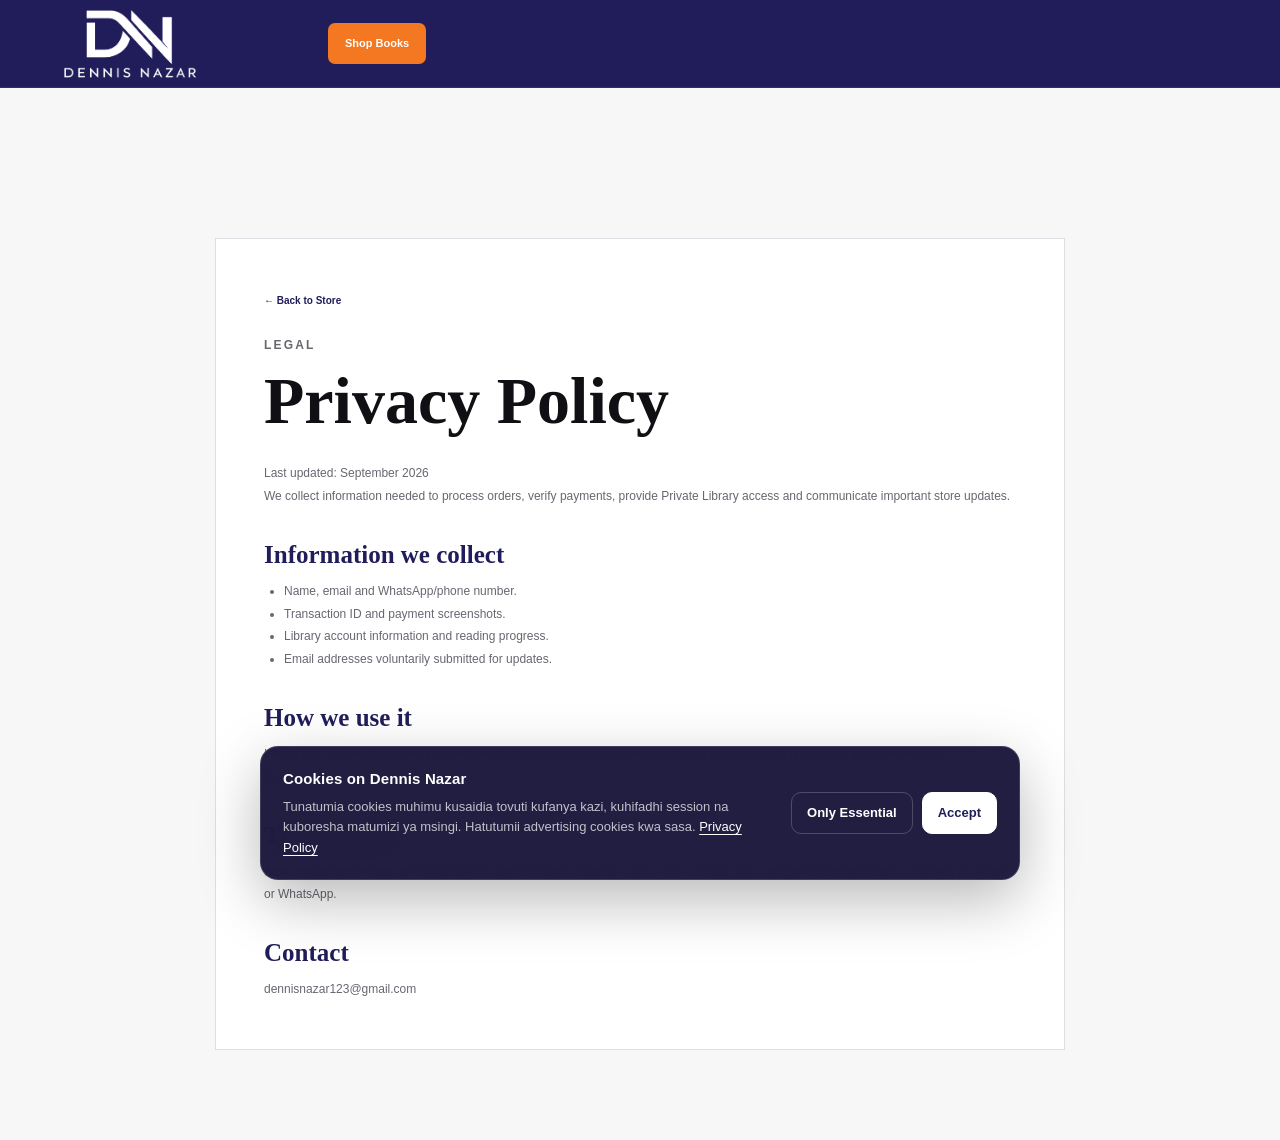
<file: privacy.html>
<!doctype html><html lang="en"><head><meta charset="utf-8"><meta name="viewport" content="width=device-width,initial-scale=1"><link rel="icon" type="image/png" href="assets/favicon.png"><title>Privacy Policy · Dennis Nazar</title><link rel="stylesheet" href="css/style.css"><style>.legal-main{padding:150px 0 90px;min-height:100vh;background:var(--paper)}.legal-shell{max-width:850px;margin:auto;background:#fff;border:1px solid var(--line);padding:48px}.legal-kicker{font-size:9px;letter-spacing:.18em;font-weight:800;color:#777}.legal-shell h1{font:700 clamp(42px,6vw,66px)/1 var(--serif);margin:12px 0 28px}.legal-shell h2{font:700 25px/1.2 var(--serif);margin:32px 0 10px;color:var(--navy)}.legal-shell p,.legal-shell li{font-size:12px;line-height:1.9;color:#676771}.legal-shell ul{padding-left:20px}.legal-back{display:inline-flex;gap:7px;margin-bottom:25px;color:var(--navy);font-size:10px;font-weight:800}@media(max-width:760px){.legal-main{padding:110px 0 50px}.legal-shell{padding:28px 20px}.legal-shell h1{font-size:42px}}</style>  <link rel="manifest" href="/manifest.webmanifest">
  <link rel="apple-touch-icon" sizes="180x180" href="/assets/apple-touch-icon.png">
  <meta name="application-name" content="Dennis Nazar">
  <meta name="apple-mobile-web-app-title" content="Dennis Nazar">
  <meta name="apple-mobile-web-app-capable" content="yes">
  <meta name="mobile-web-app-capable" content="yes">
  <meta name="apple-mobile-web-app-status-bar-style" content="black-translucent">
</head><body><header class="navbar" style="top:0"><div class="container nav-inner"><a class="brand" href="index.html"><img src="assets/dn-logo-white.png" alt="Dennis Nazar"></a><a class="nav-cta" href="index.html#books">Shop Books</a></div></header><main class="legal-main"><div class="container"><article class="legal-shell"><a class="legal-back" href="index.html">← Back to Store</a><p class="legal-kicker">LEGAL</p><h1>Privacy Policy</h1><p>Last updated: September 2026</p><p>We collect information needed to process orders, verify payments, provide Private Library access and communicate important store updates.</p><h2>Information we collect</h2><ul><li>Name, email and WhatsApp/phone number.</li><li>Transaction ID and payment screenshots.</li><li>Library account information and reading progress.</li><li>Email addresses voluntarily submitted for updates.</li></ul><h2>How we use it</h2><p>Information is used for orders, payment verification, access management, customer support, reading progress and relevant store communication.</p><h2>Third parties</h2><p>Store infrastructure may use Supabase for authentication, database and secure storage, plus configured communication providers for email or WhatsApp.</p><h2>Contact</h2><p>dennisnazar123@gmail.com</p></article></div></main>  <script src="/js/pwa.js?v=2"></script>
  <script src="/js/cookie-consent.js?v=1"></script>
</body>
</html>
</file>
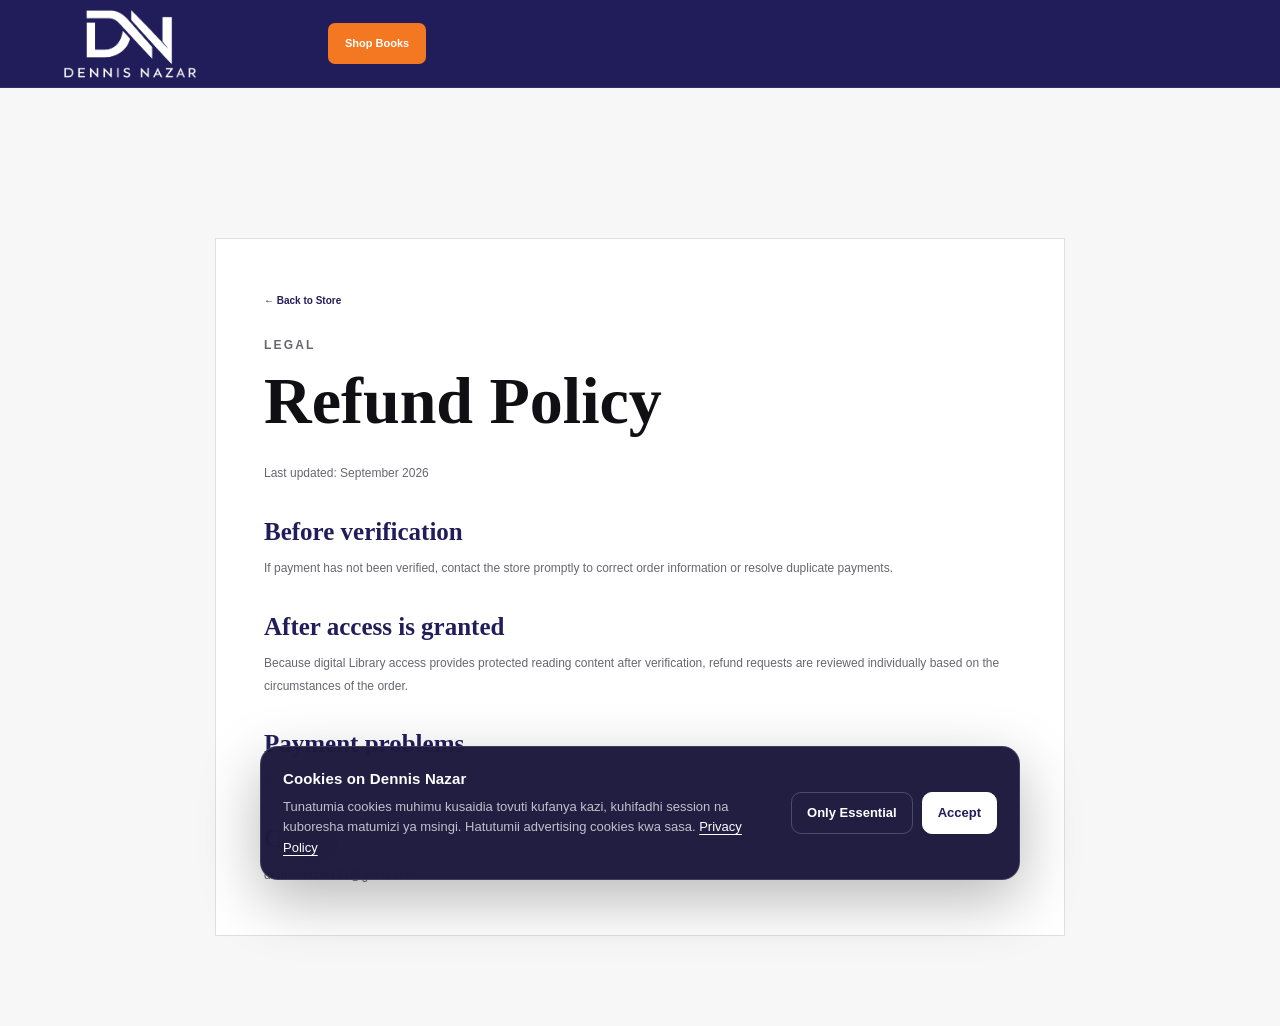
<file: refunds.html>
<!doctype html><html lang="en"><head><meta charset="utf-8"><meta name="viewport" content="width=device-width,initial-scale=1"><link rel="icon" type="image/png" href="assets/favicon.png"><title>Refund Policy · Dennis Nazar</title><link rel="stylesheet" href="css/style.css"><style>.legal-main{padding:150px 0 90px;min-height:100vh;background:var(--paper)}.legal-shell{max-width:850px;margin:auto;background:#fff;border:1px solid var(--line);padding:48px}.legal-kicker{font-size:9px;letter-spacing:.18em;font-weight:800;color:#777}.legal-shell h1{font:700 clamp(42px,6vw,66px)/1 var(--serif);margin:12px 0 28px}.legal-shell h2{font:700 25px/1.2 var(--serif);margin:32px 0 10px;color:var(--navy)}.legal-shell p,.legal-shell li{font-size:12px;line-height:1.9;color:#676771}.legal-shell ul{padding-left:20px}.legal-back{display:inline-flex;gap:7px;margin-bottom:25px;color:var(--navy);font-size:10px;font-weight:800}@media(max-width:760px){.legal-main{padding:110px 0 50px}.legal-shell{padding:28px 20px}.legal-shell h1{font-size:42px}}</style>  <link rel="manifest" href="/manifest.webmanifest">
  <link rel="apple-touch-icon" sizes="180x180" href="/assets/apple-touch-icon.png">
  <meta name="application-name" content="Dennis Nazar">
  <meta name="apple-mobile-web-app-title" content="Dennis Nazar">
  <meta name="apple-mobile-web-app-capable" content="yes">
  <meta name="mobile-web-app-capable" content="yes">
  <meta name="apple-mobile-web-app-status-bar-style" content="black-translucent">
</head><body><header class="navbar" style="top:0"><div class="container nav-inner"><a class="brand" href="index.html"><img src="assets/dn-logo-white.png" alt="Dennis Nazar"></a><a class="nav-cta" href="index.html#books">Shop Books</a></div></header><main class="legal-main"><div class="container"><article class="legal-shell"><a class="legal-back" href="index.html">← Back to Store</a><p class="legal-kicker">LEGAL</p><h1>Refund Policy</h1><p>Last updated: September 2026</p><h2>Before verification</h2><p>If payment has not been verified, contact the store promptly to correct order information or resolve duplicate payments.</p><h2>After access is granted</h2><p>Because digital Library access provides protected reading content after verification, refund requests are reviewed individually based on the circumstances of the order.</p><h2>Payment problems</h2><p>If a payment was successful but cannot be matched or verified, contact support with your order number and transaction details.</p><h2>Contact</h2><p>dennisnazar123@gmail.com</p></article></div></main>  <script src="/js/pwa.js?v=2"></script>
  <script src="/js/cookie-consent.js?v=1"></script>
</body>
</html>
</file>
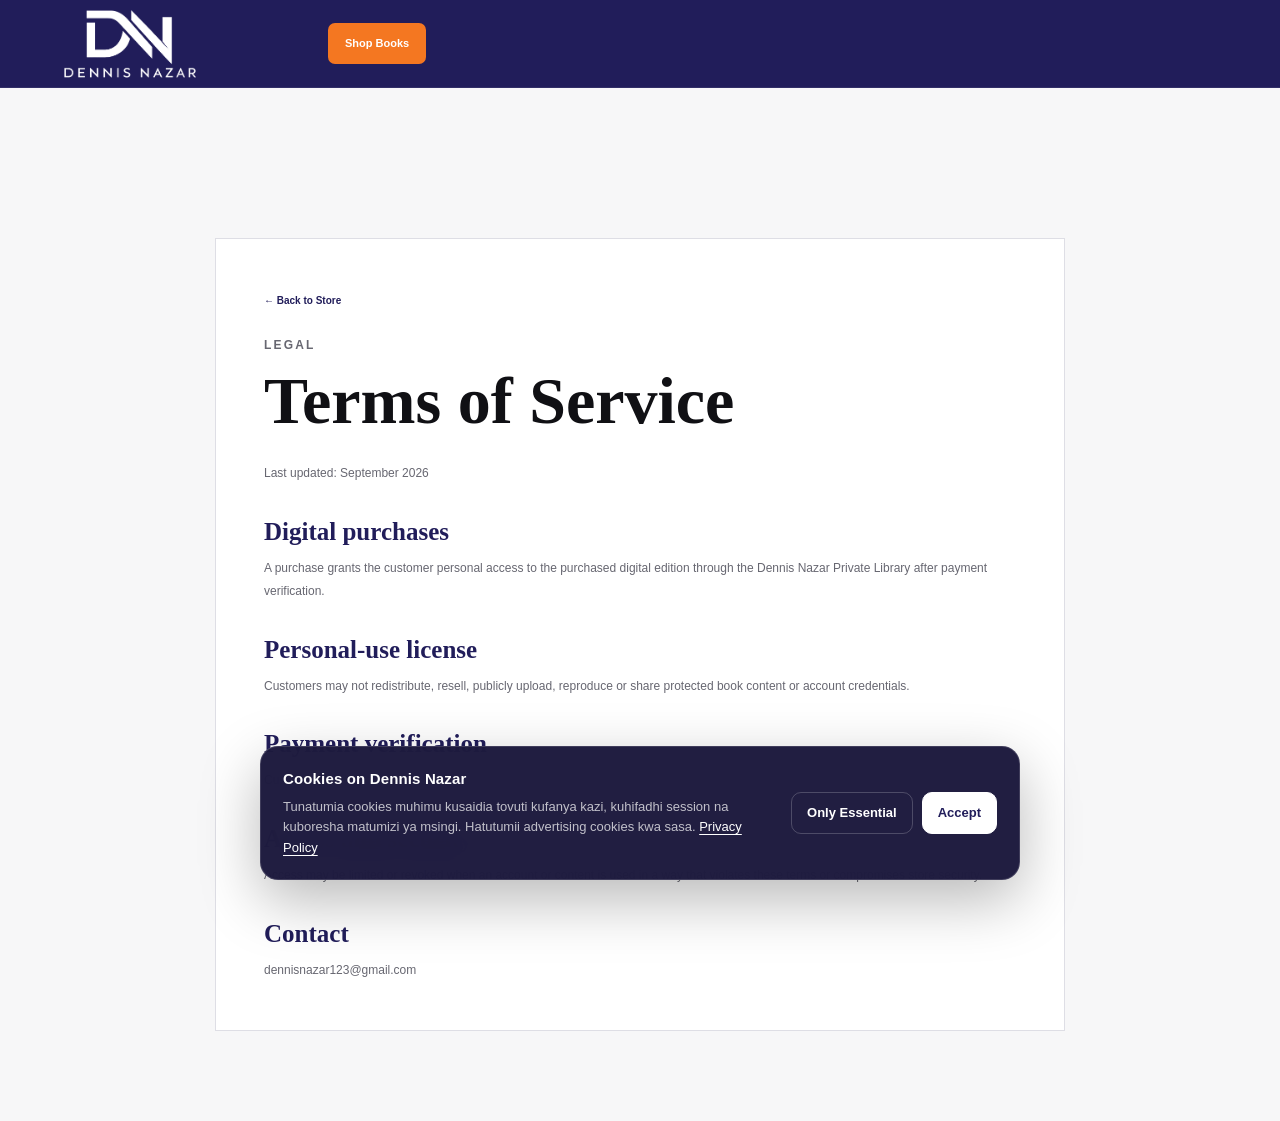
<file: terms.html>
<!doctype html><html lang="en"><head><meta charset="utf-8"><meta name="viewport" content="width=device-width,initial-scale=1"><link rel="icon" type="image/png" href="assets/favicon.png"><title>Terms of Service · Dennis Nazar</title><link rel="stylesheet" href="css/style.css"><style>.legal-main{padding:150px 0 90px;min-height:100vh;background:var(--paper)}.legal-shell{max-width:850px;margin:auto;background:#fff;border:1px solid var(--line);padding:48px}.legal-kicker{font-size:9px;letter-spacing:.18em;font-weight:800;color:#777}.legal-shell h1{font:700 clamp(42px,6vw,66px)/1 var(--serif);margin:12px 0 28px}.legal-shell h2{font:700 25px/1.2 var(--serif);margin:32px 0 10px;color:var(--navy)}.legal-shell p,.legal-shell li{font-size:12px;line-height:1.9;color:#676771}.legal-shell ul{padding-left:20px}.legal-back{display:inline-flex;gap:7px;margin-bottom:25px;color:var(--navy);font-size:10px;font-weight:800}@media(max-width:760px){.legal-main{padding:110px 0 50px}.legal-shell{padding:28px 20px}.legal-shell h1{font-size:42px}}</style>  <link rel="manifest" href="/manifest.webmanifest">
  <link rel="apple-touch-icon" sizes="180x180" href="/assets/apple-touch-icon.png">
  <meta name="application-name" content="Dennis Nazar">
  <meta name="apple-mobile-web-app-title" content="Dennis Nazar">
  <meta name="apple-mobile-web-app-capable" content="yes">
  <meta name="mobile-web-app-capable" content="yes">
  <meta name="apple-mobile-web-app-status-bar-style" content="black-translucent">
</head><body><header class="navbar" style="top:0"><div class="container nav-inner"><a class="brand" href="index.html"><img src="assets/dn-logo-white.png" alt="Dennis Nazar"></a><a class="nav-cta" href="index.html#books">Shop Books</a></div></header><main class="legal-main"><div class="container"><article class="legal-shell"><a class="legal-back" href="index.html">← Back to Store</a><p class="legal-kicker">LEGAL</p><h1>Terms of Service</h1><p>Last updated: September 2026</p><h2>Digital purchases</h2><p>A purchase grants the customer personal access to the purchased digital edition through the Dennis Nazar Private Library after payment verification.</p><h2>Personal-use license</h2><p>Customers may not redistribute, resell, publicly upload, reproduce or share protected book content or account credentials.</p><h2>Payment verification</h2><p>Customers must provide accurate checkout information and valid payment proof. Orders remain pending until verified.</p><h2>Access and security</h2><p>Access may be limited or revoked when an account or content is used in a way that violates these terms or compromises store security.</p><h2>Contact</h2><p>dennisnazar123@gmail.com</p></article></div></main>  <script src="/js/pwa.js?v=2"></script>
  <script src="/js/cookie-consent.js?v=1"></script>
</body>
</html>
</file>
<file: css/style.css>
:root{
  --navy:#211d5a;
  --navy-2:#181443;
  --navy-3:#2b2768;
  --orange:#f47721;
  --orange-2:#ff8a2d;
  --ink:#101014;
  --ink-2:#15151a;
  --paper:#f7f7f8;
  --paper-2:#efeff2;
  --white:#fff;
  --muted:#73737d;
  --muted-dark:#a6a5b1;
  --line:#dedee5;
  --line-dark:rgba(255,255,255,.13);
  --container:1220px;
  --sans:"Manrope",Arial,sans-serif;
  --serif:"Playfair Display",Georgia,serif;
}
*{box-sizing:border-box;margin:0;padding:0}
html{scroll-behavior:smooth}
body{font-family:var(--sans);background:var(--paper);color:var(--ink);line-height:1.55;overflow-x:hidden}
body.locked{overflow:hidden}
a{text-decoration:none;color:inherit}button,input,select{font:inherit}button{cursor:pointer}.container{width:min(var(--container),calc(100% - 48px));margin:auto}.section{padding:105px 0}.dark-section{background:var(--ink);color:#fff}.announcement{background:var(--orange);color:#fff;font-size:10px;font-weight:700;letter-spacing:.04em}.announcement-inner{height:34px;display:flex;align-items:center;justify-content:center;gap:30px}.announcement span,.announcement a{display:flex;align-items:center;gap:7px}.announcement svg{width:13px;height:13px}.announcement a{opacity:.9}.announcement a:hover{opacity:1}
.navbar{position:fixed;top:34px;left:0;right:0;height:76px;z-index:60;background:rgba(33,29,90,.95);color:#fff;transition:.25s;border-bottom:1px solid transparent}.navbar.scrolled{background:rgba(24,20,67,.94);backdrop-filter:blur(16px);border-bottom-color:var(--line-dark)}.nav-inner{height:100%;display:flex;align-items:center;gap:28px}.brand{width:148px;height:58px;display:flex;align-items:center}.brand img{width:146px;height:59px;object-fit:contain;object-position:left center}.desktop-nav{display:flex;align-items:center;justify-content:center;gap:31px;flex:1}.desktop-nav a{font-size:11px;font-weight:700;color:#deddea;position:relative;padding:30px 0}.desktop-nav a:after{content:"";position:absolute;left:0;right:0;bottom:17px;height:2px;background:var(--orange);transform:scaleX(0);transform-origin:center;transition:.2s}.desktop-nav a:hover,.desktop-nav a.active{color:#fff}.desktop-nav a:hover:after,.desktop-nav a.active:after{transform:scaleX(1)}.nav-cta,.primary-btn{background:var(--orange);color:#fff;border:0;display:inline-flex;align-items:center;justify-content:center;gap:9px;font-size:11px;font-weight:800;border-radius:5px;transition:.2s}.nav-cta{padding:12px 17px}.nav-cta:hover,.primary-btn:hover{background:var(--orange-2);transform:translateY(-1px)}.nav-cta svg,.primary-btn svg,.secondary-link svg,.buy-btn svg,.outline-btn svg{width:14px}.menu-toggle{display:none;background:transparent;border:0;color:#fff}.mobile-menu{display:none}
.hero{background:linear-gradient(135deg,var(--navy-2),var(--navy) 55%,#292565);color:#fff;min-height:640px;padding:165px 0 90px;position:relative;overflow:hidden}.hero:before{content:"";position:absolute;inset:0;background:radial-gradient(circle at 70% 45%,rgba(244,119,33,.18),transparent 31%),linear-gradient(90deg,rgba(0,0,0,.18),transparent 60%);pointer-events:none}.hero-glow{position:absolute;width:620px;height:620px;border-radius:50%;right:-220px;top:110px;background:radial-gradient(circle,rgba(244,119,33,.18),transparent 68%);filter:blur(8px)}.hero-grid{position:relative;z-index:2;display:grid;grid-template-columns:1fr 1.05fr;align-items:center;gap:50px}.eyebrow,.section-kicker{font-size:10px;font-weight:800;letter-spacing:.2em}.eyebrow{color:#c9c6d9;display:flex;align-items:center;gap:9px}.eyebrow span{width:27px;height:2px;background:var(--orange);display:inline-block}.hero h1{font:700 clamp(52px,6.1vw,86px)/1.02 var(--serif);letter-spacing:-.045em;margin:23px 0 23px}.hero h1 span,.section h2 span{color:var(--orange)}.hero-lead{max-width:570px;color:#d0cfda;font-size:14px;line-height:1.9}.hero-actions{display:flex;align-items:center;gap:22px;margin-top:31px}.primary-btn{padding:14px 19px}.secondary-link{font-size:11px;font-weight:700;color:#fff;display:flex;align-items:center;gap:8px;border-bottom:1px solid rgba(255,255,255,.32);padding-bottom:5px}.secondary-link:hover{color:#ffd0a9}.hero-trust{display:flex;align-items:center;gap:22px;margin-top:54px}.hero-trust>div:not(.trust-divider){display:flex;align-items:center;gap:9px}.hero-trust strong{font:700 25px var(--serif);color:#fff}.hero-trust span{font-size:8px;line-height:1.35;text-transform:uppercase;letter-spacing:.12em;color:#b4b2bf}.trust-divider{width:1px;height:30px;background:var(--line-dark)}
.hero-visual{height:560px;position:relative;display:flex;align-items:center;justify-content:center}.hero-author{position:absolute;right:2%;top:3%;width:39%;height:91%;border-radius:160px 160px 10px 10px;overflow:hidden;border:1px solid rgba(255,255,255,.16);box-shadow:0 35px 70px rgba(0,0,0,.35)}.hero-author:after{content:"";position:absolute;inset:0;background:linear-gradient(180deg,transparent 48%,rgba(24,20,67,.75));}.hero-author img{width:100%;height:100%;object-fit:cover;object-position:center top}.hero-book{position:absolute;width:33%;z-index:3;filter:drop-shadow(0 25px 25px rgba(0,0,0,.4));transition:.4s}.hero-book img{width:100%;display:block}.hero-book-a{left:8%;top:14%;transform:rotate(-6deg)}.hero-book-b{left:29%;bottom:2%;width:29%;transform:rotate(5deg);z-index:4}.hero-book:hover{transform:translateY(-8px) rotate(0)}.hero-orbit{position:absolute;border:1px solid rgba(255,255,255,.11);border-radius:50%}.orbit-one{width:470px;height:470px;right:4%;top:6%}.orbit-two{width:310px;height:310px;right:17%;top:18%;border-color:rgba(244,119,33,.2)}.hero-tag{position:absolute;left:2%;bottom:4%;z-index:5;background:#fff;color:var(--navy);padding:11px 13px;display:flex;align-items:center;gap:8px;border-radius:4px;box-shadow:0 15px 30px rgba(0,0,0,.25)}.hero-tag svg{width:15px;color:var(--orange)}.hero-tag span{font-size:8px;font-weight:800;letter-spacing:.16em}
.brand-strip{background:#fff;border-bottom:1px solid var(--line);border-top:1px solid rgba(0,0,0,.08)}.strip-inner{height:65px;display:flex;align-items:center;justify-content:space-between;gap:18px;color:#7d7d86;font-size:9px;font-weight:800;letter-spacing:.25em}.strip-inner svg{width:5px;height:5px;fill:var(--orange);color:var(--orange)}
.section-top{display:flex;align-items:flex-end;justify-content:space-between;gap:50px;margin-bottom:48px}.section-kicker{color:#73737d}.section-kicker.light{color:#bbb9c8}.section h2,.center-heading h2,.about-copy h2{font:700 clamp(40px,5vw,67px)/1.03 var(--serif);letter-spacing:-.045em;margin-top:12px}.section-copy{max-width:385px;color:#70707a;font-size:12px;line-height:1.8}.book-grid{display:grid;grid-template-columns:repeat(3,1fr);gap:20px}.book-card{background:#fff;border:1px solid #e1e1e6;box-shadow:0 10px 28px rgba(16,16,20,.05);transition:.3s;overflow:hidden}.book-card:hover{transform:translateY(-6px);box-shadow:0 22px 45px rgba(16,16,20,.11)}.book-image{height:420px;background:#e8e8ec;display:flex;align-items:center;justify-content:center;padding:36px 25px;position:relative;overflow:hidden}.book-image:after{content:"";position:absolute;inset:0;background:linear-gradient(130deg,rgba(255,255,255,.25),transparent 36%,rgba(0,0,0,.04));pointer-events:none}.book-image img{width:100%;height:100%;object-fit:contain;filter:drop-shadow(13px 18px 16px rgba(0,0,0,.2));transition:.4s}.book-card:hover .book-image img{transform:scale(1.025)}.book-badge{position:absolute;top:15px;left:15px;z-index:2;background:var(--navy);color:#fff;padding:7px 9px;font-size:8px;font-weight:800;letter-spacing:.12em;display:flex;align-items:center;gap:5px;border-radius:3px}.book-badge svg{width:11px;color:var(--orange)}.book-body{padding:25px 25px 22px}.book-meta{font-size:8px;font-weight:800;color:#8c8c95;letter-spacing:.16em}.book-body h3{font:700 25px/1.12 var(--serif);margin:13px 0 10px;letter-spacing:-.02em}.book-body p{font-size:11px;color:#777780;line-height:1.7;min-height:57px}.book-footer{border-top:1px solid var(--line);margin-top:20px;padding-top:17px;display:flex;align-items:center;justify-content:space-between;gap:10px}.book-footer strong{font-size:17px;color:var(--navy)}.book-footer strong small{font-size:8px;letter-spacing:.08em}.buy-btn{border:0;background:var(--navy);color:#fff;padding:11px 13px;border-radius:4px;display:flex;align-items:center;gap:7px;font-size:9px;font-weight:800;transition:.2s}.buy-btn:hover{background:var(--orange)}
.why{padding:85px 0;background:var(--ink)}.why-heading{display:flex;align-items:flex-end;justify-content:space-between;gap:40px;margin-bottom:45px}.why-heading h2{font:700 clamp(40px,4.5vw,58px)/1 var(--serif);letter-spacing:-.04em}.why-heading h2 span{color:var(--orange)}.why-heading>p:last-child{max-width:330px;color:#9998a2;font-size:12px}.why-grid{display:grid;grid-template-columns:repeat(4,1fr);border-top:1px solid var(--line-dark)}.why-item{padding:28px 25px 15px 0;border-right:1px solid var(--line-dark);margin-right:25px}.why-item:last-child{border-right:0;margin-right:0}.icon-circle{width:38px;height:38px;border:1px solid rgba(244,119,33,.5);display:grid;place-items:center;color:var(--orange);border-radius:50%;margin-bottom:20px}.icon-circle svg{width:17px}.why-item h3{font-size:13px;margin-bottom:8px}.why-item p{font-size:10px;line-height:1.7;color:#888791;max-width:220px}
.coming{background:var(--paper)}.coming-grid{display:grid;grid-template-columns:repeat(2,1fr);gap:20px}.coming-card{background:#fff;border:1px solid #e1e1e6;box-shadow:0 10px 28px rgba(16,16,20,.05);transition:.3s;overflow:hidden}.coming-card:hover{transform:translateY(-6px);box-shadow:0 22px 45px rgba(16,16,20,.11)}.coming-cover{height:420px;background:#e8e8ec;display:flex;align-items:center;justify-content:center;padding:36px 25px;position:relative;overflow:hidden}.coming-cover img{display:block;width:100%;height:100%;object-fit:contain;object-position:center;filter:none;transition:.4s;background:#fff}.coming-card:hover .coming-cover img{transform:scale(1.025)}.coming-overlay{position:absolute;inset:15px;display:flex;flex-direction:column;align-items:center;justify-content:center;color:#fff;text-align:center;background:linear-gradient(180deg,rgba(33,29,90,.08),rgba(0,0,0,.28));pointer-events:none}.coming-overlay span{font-size:9px;letter-spacing:.18em;font-weight:800;color:#ffd0aa}.coming-overlay strong{font:700 24px var(--serif);margin-top:7px}.coming-body{padding:25px 25px 22px;display:flex;flex-direction:column;min-width:0}.coming-body small{font-size:8px;letter-spacing:.16em;font-weight:800;color:#8c8c95}.coming-body h3{font:700 25px/1.12 var(--serif);margin:13px 0 10px;letter-spacing:-.02em}.coming-description{font-size:11px;line-height:1.7;color:#777780;margin:0;max-width:100%;display:-webkit-box;-webkit-line-clamp:4;-webkit-box-orient:vertical;overflow:hidden}.coming-body .outline-btn{align-self:flex-start;background:#fff;border:1px solid var(--navy);color:var(--navy);padding:11px 13px;border-radius:4px;font-size:9px;font-weight:800;display:flex;align-items:center;gap:7px;margin-top:20px;transition:.2s}.coming-body .outline-btn:hover,.coming-body .outline-btn:focus,.coming-body .outline-btn:active{background:#fff;border-color:var(--navy);color:var(--navy)}
.about{background:var(--navy-2);padding:105px 0}.about-grid{display:grid;grid-template-columns:1fr .92fr;gap:80px;align-items:center}.about-gallery{display:grid;grid-template-columns:1fr 1fr;grid-template-rows:250px 250px;gap:12px}.gallery-frame{overflow:hidden;border:1px solid rgba(255,255,255,.12);background:#111}.gallery-frame.tall{grid-row:1 / span 2}.gallery-frame img{width:100%;height:100%;object-fit:cover;object-position:center top;transition:.4s}.gallery-frame:hover img{transform:scale(1.04)}.about-copy h2{color:#fff;margin-bottom:16px}.about-copy p{color:#b2b0bc;font-size:11px;line-height:1.9;margin-bottom:12px;max-width:540px}.signature{font:italic 26px var(--serif);color:#fff;margin:5px 0 20px}.about-copy:before{content:"";display:block;width:40px;height:3px;background:var(--orange);margin-bottom:22px}
.center-heading{text-align:center;margin-bottom:48px}.center-heading .section-kicker{display:block}.center-heading h2 span{color:var(--orange)}.steps-grid{display:grid;grid-template-columns:repeat(3,1fr);border-top:1px solid var(--line)}.step-card{padding:30px 30px 15px 0;border-right:1px solid var(--line);margin-right:30px;position:relative}.step-card:last-child{border-right:0;margin-right:0}.step-number{font-size:9px;font-weight:800;letter-spacing:.15em;color:#9999a2}.step-card>svg{width:24px;color:var(--orange);margin:27px 0 15px}.step-card h3{font:700 22px var(--serif);margin-bottom:8px}.step-card p{font-size:10px;color:#777780;max-width:290px;line-height:1.7}
.email-purchase{background:#f0f0f3;padding:90px 0}.email-shell{max-width:720px;margin:auto;background:#101014;color:#fff;box-shadow:0 24px 60px rgba(16,16,20,.16)}.email-brand{height:180px;background:var(--navy);display:flex;align-items:center;justify-content:center}.email-brand img{width:206px;height:131px;object-fit:contain}.email-content{padding:45px 45px 40px}.email-kicker{color:var(--orange);font-size:8px;font-weight:800;letter-spacing:.17em}.email-content h2{font:700 36px/1.12 var(--serif);margin:10px 0 14px}.email-content h2 span{color:#fff}.email-content>p{color:#b4b3bc;font-size:11px;line-height:1.8;max-width:520px}.email-form{display:flex;gap:0;margin-top:25px;border:1px solid #3a3940;background:#19191e}.email-form input{flex:1;min-width:0;background:transparent;border:0;outline:0;color:#fff;padding:13px 14px;font-size:10px}.email-form input::placeholder{color:#77767f}.email-form button{border:0;background:var(--orange);color:#fff;padding:0 16px;display:flex;align-items:center;gap:7px;font-size:9px;font-weight:800}.email-form svg{width:13px}.email-content>small{display:block;color:#77767f;font-size:8px;margin-top:11px}.email-footer{border-top:1px solid #29292e;padding:17px 45px;display:flex;justify-content:space-between;color:#67666e;font-size:8px}
.footer{background:#0c0c10;color:#fff;padding:52px 0 25px}.footer-grid{display:grid;grid-template-columns:1.1fr 1fr .8fr;gap:50px;align-items:start}.footer-logo{width:150px;height:62px;object-fit:contain;object-position:left center}.footer-grid p{color:#74737b;font-size:10px;margin-top:10px;max-width:300px}.footer-links{display:grid;grid-template-columns:repeat(2,1fr);gap:14px}.footer-links a{font-size:10px;color:#a8a7af}.footer-links a:hover{color:#fff}.footer-contact{display:flex;flex-direction:column;gap:5px}.footer-contact span{color:var(--orange);font-size:8px;font-weight:800;letter-spacing:.16em}.footer-contact strong{font:600 21px var(--serif)}.footer-contact small{font-size:8px;color:#67666e;margin-top:8px}
.checkout-backdrop{position:fixed;inset:0;z-index:100;background:rgba(8,8,12,.72);backdrop-filter:blur(10px);display:none;align-items:center;justify-content:center;padding:18px}.checkout-backdrop.open{display:flex}.checkout-shell{width:min(930px,100%);max-height:min(90vh,800px);overflow:auto;background:#f8f8fa;color:#15151a;box-shadow:0 35px 100px rgba(0,0,0,.4);position:relative}.checkout-close{position:absolute;right:17px;top:16px;z-index:5;width:36px;height:36px;border:0;background:rgba(255,255,255,.12);color:#fff;border-radius:50%;display:grid;place-items:center}.checkout-close svg{width:18px}.checkout-head{background:var(--navy);color:#fff;padding:26px 34px;display:flex;align-items:center;justify-content:space-between}.checkout-head>div:first-child>span{font-size:8px;letter-spacing:.16em;color:#b9b6cf;font-weight:800}.checkout-head h2{font:700 28px var(--serif);margin-top:3px}.secure{font-size:9px;font-weight:700;display:flex;align-items:center;gap:6px;padding-right:48px}.secure svg{width:15px;color:var(--orange)}.checkout-body{display:grid;grid-template-columns:1.15fr .85fr}.checkout-form-area{padding:34px}.progress{display:flex;align-items:center;gap:10px;margin-bottom:22px}.progress span{width:28px;height:28px;border:1px solid #c9c9d1;border-radius:50%;display:grid;place-items:center;font-size:8px;font-weight:800;color:#8a8a94}.progress span.active{background:var(--orange);color:#fff;border-color:var(--orange)}.progress i{width:38px;height:1px;background:#d5d5dc}.checkout-form-area h3{font:700 26px var(--serif)}.checkout-muted{font-size:10px;color:#7b7b84;margin:6px 0 22px}.checkout-form-area form{display:grid;grid-template-columns:1fr 1fr;gap:15px}.checkout-form-area label{display:grid;gap:7px;font-size:9px;font-weight:800;color:#4f4f57}.checkout-form-area label:first-child{grid-column:1/-1}.checkout-form-area input,.checkout-form-area select{width:100%;border:1px solid #d5d5dc;background:#fff;padding:12px;border-radius:4px;outline:0;color:#17171b;font-size:10px}.checkout-form-area input:focus,.checkout-form-area select:focus{border-color:var(--orange);box-shadow:0 0 0 3px rgba(244,119,33,.1)}.payment-note{grid-column:1/-1;background:#efeff4;padding:11px;display:flex;align-items:flex-start;gap:8px;color:#666670;font-size:8px;line-height:1.6}.payment-note svg{width:14px;color:var(--orange);flex:none;margin-top:1px}.checkout-submit{grid-column:1/-1;border:0;background:var(--orange);color:#fff;padding:14px;border-radius:4px;font-size:10px;font-weight:800;display:flex;justify-content:center;align-items:center;gap:8px;margin-top:3px}.checkout-submit:hover,.complete-payment:hover{background:var(--orange-2)}.checkout-submit svg,.complete-payment svg{width:14px}.order-summary{background:#ececf1;padding:34px;display:flex;flex-direction:column}.order-summary>p{font-size:8px;letter-spacing:.16em;font-weight:800;color:#85858e;margin-bottom:20px}.summary-product{display:flex;gap:13px;align-items:center;padding-bottom:20px;border-bottom:1px solid #d6d6dc}.summary-product img{width:78px;height:96px;object-fit:contain;background:#ddd}.summary-product strong{display:block;font:700 17px/1.2 var(--serif)}.summary-product small{display:block;font-size:8px;color:#7e7e87;margin-top:5px}.summary-row{display:flex;justify-content:space-between;align-items:center;padding:22px 0;border-bottom:1px solid #d6d6dc;font-size:9px;color:#6e6e77}.summary-row strong{font-size:14px;color:var(--navy)}.summary-note{display:flex;gap:8px;margin-top:auto;background:#fff;padding:12px;font-size:8px;color:#74747d;line-height:1.5}.summary-note svg{width:14px;color:var(--orange);flex:none}.pending-view{background:#101014;color:#fff}.pending-brand{height:160px;background:var(--navy);display:flex;align-items:center;justify-content:center}.pending-brand img{width:191px;height:116px;object-fit:contain}.pending-main{padding:38px 42px 32px}.pending-main h3{font:700 27px/1.2 var(--serif);max-width:650px;margin:8px 0 13px}.pending-main>p{color:#aaa9b2;font-size:10px;line-height:1.8;max-width:670px}.pending-card{margin:25px 0 18px;padding:18px 20px;background:#1e1e22;border-left:3px solid var(--orange);display:grid;gap:8px}.pending-card>span{font-size:8px;color:#b95e1b;font-weight:800;letter-spacing:.08em}.pending-card>strong{font-size:11px}.pending-card>div{display:flex;justify-content:space-between;align-items:center;color:#88878f;font-size:9px}.pending-card b{color:#fff;font-size:12px}.complete-payment{border:0;background:var(--orange);color:#fff;padding:13px 22px;display:inline-flex;align-items:center;gap:8px;font-size:10px;font-weight:800}.expiry{margin-top:17px!important;color:#77767e!important;font-size:8px!important}.pending-main code{color:#b2a9ff}.pending-divider{height:1px;background:#2a2a2f;margin:25px 0 14px}.pending-main>small{font-size:8px;color:#77767e}.pending-footer{border-top:1px solid #2a2a2f;padding:16px 42px;color:#65646c;font-size:8px}.toast{position:fixed;right:20px;bottom:20px;z-index:130;background:#fff;color:#17171b;padding:12px 15px;display:none;align-items:center;gap:8px;font-size:9px;box-shadow:0 18px 40px rgba(0,0,0,.2);border-left:3px solid var(--orange)}.toast.show{display:flex}.toast svg{width:14px;color:var(--orange)}
.reveal{opacity:1;transform:none;transition:opacity .7s ease,transform .7s ease}.reveal.visible{opacity:1;transform:none}.reveal-delay{transition-delay:.12s}.reveal-delay-2{transition-delay:.22s}
@media(max-width:1000px){.desktop-nav{gap:20px}.nav-cta{display:none}.hero-grid{grid-template-columns:1fr .9fr;gap:25px}.hero h1{font-size:58px}.hero-visual{height:500px}.hero-author{height:88%;width:43%}.hero-book-a{width:39%}.hero-book-b{width:34%;left:25%}.book-grid{grid-template-columns:repeat(2,1fr)}.book-card:last-child{grid-column:1/-1;max-width:calc(50% - 10px);justify-self:center}.why-grid{grid-template-columns:repeat(2,1fr)}.why-item:nth-child(2){border-right:0;margin-right:0}.why-item:nth-child(-n+2){border-bottom:1px solid var(--line-dark);padding-bottom:25px}.why-item:nth-child(n+3){padding-top:28px}.about-grid{grid-template-columns:1fr;gap:50px}.about-gallery{max-width:720px}.checkout-body{grid-template-columns:1fr}.order-summary{border-top:1px solid #ddd;padding:25px 34px}.summary-note{margin-top:20px}.pending-main{padding:35px}}
@media(max-width:760px){.container{width:min(var(--container),calc(100% - 36px))}.announcement-inner{justify-content:space-between}.navbar{top:34px;height:68px}.brand{width:125px}.brand img{width:121px;height:53px}.desktop-nav{display:none}.menu-toggle{display:block;margin-left:auto}.mobile-menu{position:fixed;inset:0;background:var(--navy-2);z-index:90;display:block;transform:translateX(100%);transition:.35s}.mobile-menu.open{transform:none}.mobile-menu-inner{height:100%;padding-top:100px;display:flex;flex-direction:column}.menu-close{position:absolute;top:25px;right:18px;background:transparent;border:0;color:#fff}.mobile-logo{width:150px;height:65px;object-fit:contain;object-position:left center}.mobile-kicker{color:#a9a6bc;font-size:8px;font-weight:800;letter-spacing:.18em;margin:5px 0 30px}.mobile-menu a{display:flex;align-items:center;justify-content:space-between;padding:15px 0;border-bottom:1px solid var(--line-dark);font:600 30px var(--serif)}.mobile-menu a svg{width:17px;color:var(--orange)}.hero{padding:118px 0 45px;min-height:auto}.hero-grid{grid-template-columns:1fr}.hero h1{font-size:53px}.hero-lead{font-size:12px}.hero-actions{flex-wrap:wrap}.hero-trust{margin-top:26px}.hero-visual{height:350px;margin-top:10px}.hero-author{width:44%;right:1%;height:91%}.hero-book-a{width:39%;left:5%;top:13%}.hero-book-b{width:34%;left:26%;bottom:1%}.orbit-one{width:390px;height:390px}.orbit-two{width:260px;height:260px}.hero-tag{left:1%;bottom:1%}.strip-inner{height:30px;overflow:hidden;justify-content:flex-start;white-space:nowrap;gap:14px;font-size:8px}.strip-inner span:nth-of-type(n+4),.strip-inner svg:nth-of-type(n+4){display:none}.section{padding:78px 0}.section-top{display:block;margin-bottom:35px}.section-copy{margin-top:16px}.section h2,.center-heading h2,.about-copy h2{font-size:43px}.book-grid{grid-template-columns:1fr}.book-card:last-child{grid-column:auto;max-width:none}.book-image{height:400px}.book-body{padding:23px}.book-body h3{font-size:24px}.book-footer{align-items:flex-end}.why{padding:75px 0}.why-heading{display:block}.why-heading>p:last-child{margin-top:14px}.why-grid{grid-template-columns:1fr}.why-item,.why-item:nth-child(2){border-right:0;border-bottom:1px solid var(--line-dark);margin-right:0;padding:25px 0}.why-item:last-child{border-bottom:0}.coming-grid{grid-template-columns:1fr}.coming-card{grid-template-columns:1fr;min-height:0}.coming-cover{height:380px;padding:20px}.coming-overlay{inset:20px}.coming-body{min-height:0;padding:24px 23px 26px}.coming-description{font-size:11px;line-height:1.75;margin-top:11px}.about{padding:78px 0}.about-gallery{grid-template-rows:230px 200px;gap:9px}.about-copy p{font-size:10px}.steps-grid{grid-template-columns:1fr}.step-card,.step-card:last-child{border-right:0;border-bottom:1px solid var(--line);margin-right:0;padding:25px 0}.step-card:last-child{border-bottom:0}.email-purchase{padding:65px 0}.email-content{padding:35px 25px}.email-brand{height:145px}.email-brand img{width:170px;height:100px}.email-content h2{font-size:31px}.email-form{display:grid;grid-template-columns:1fr}.email-form button{height:44px;justify-content:center}.email-footer{padding:14px 25px;display:grid;gap:5px}.footer-grid{grid-template-columns:1fr;gap:28px}.footer-links{max-width:330px}.checkout-backdrop{padding:0}.checkout-shell{max-height:100vh;height:100%;overflow:auto}.checkout-head{padding:22px 20px}.checkout-head h2{font-size:24px}.secure{padding-right:40px}.checkout-body{display:block}.checkout-form-area{padding:25px 20px}.checkout-form-area form{grid-template-columns:1fr}.checkout-form-area label:first-child{grid-column:auto}.payment-note,.checkout-submit{grid-column:auto}.order-summary{padding:23px 20px}.pending-brand{height:140px}.pending-main{padding:30px 22px}.pending-main h3{font-size:23px}.pending-footer{padding:14px 22px}.toast{left:18px;right:18px;bottom:16px}}
@media(max-width:390px){.hero h1{font-size:46px}.hero-visual{height:320px}.hero-author{height:90%}.hero-book-a{width:42%}.hero-book-b{width:36%}.book-image{height:365px}.coming-cover{height:340px;padding:18px}.coming-overlay{inset:18px}.book-footer{display:grid}.buy-btn{justify-content:center;width:100%}}
@media(prefers-reduced-motion:reduce){html{scroll-behavior:auto}.reveal{transition:none}.hero-book,.book-image img,.coming-cover img{transition:none}}

/* ===== Requested refinement pass ===== */
/* Static header: it stays in normal document flow and never follows scrolling. */
.navbar{position:relative;top:auto;}
.navbar.scrolled{background:rgba(33,29,90,.95);backdrop-filter:none;border-bottom-color:transparent}
body.locked{overflow:hidden}

/* Compact hero without book/author artwork. */
.hero{min-height:0;padding:82px 0 62px}
.hero-grid{display:block;max-width:920px}
.hero-copy{max-width:820px}
.hero h1{font-size:clamp(50px,7vw,82px);margin-top:18px}
.hero-lead{max-width:690px}
.hero-trust{margin-top:34px}

/* Infinite horizontal marquee. */
.brand-strip{overflow:hidden}
.marquee-viewport{width:100%;overflow:hidden}
.marquee-track{display:flex;width:max-content;animation:dennis-marquee 24s linear infinite;will-change:transform}
.marquee-group{display:flex;align-items:center;gap:24px;padding:0 12px;flex:none}
.marquee-group span{font-size:9px;font-weight:800;letter-spacing:.25em;color:#7d7d86;white-space:nowrap}
.marquee-group svg{width:5px;height:5px;fill:var(--orange);color:var(--orange);flex:none}
@keyframes dennis-marquee{from{transform:translateX(0)}to{transform:translateX(-50%)}}
.brand-strip:hover .marquee-track{animation-play-state:paused}

/* Lower vertical footprint for Why Read. */
.why{padding:58px 0}
.why-heading{margin-bottom:28px}
.why-item{padding-top:20px;padding-bottom:10px}
.icon-circle{margin-bottom:13px}
.why-item p{line-height:1.55}

/* About: copy first, one author image at the bottom. */
.about{padding:68px 0 62px}
.about-single{max-width:980px}
.about-copy{max-width:780px;margin:0 auto}
.about-copy:before{margin-bottom:18px}
.about-copy p{max-width:780px;margin-bottom:10px;line-height:1.75}
.about-author-image{width:min(360px,100%);height:390px;margin:28px auto 0;overflow:hidden;border:1px solid rgba(255,255,255,.14);background:#111}
.about-author-image img{width:100%;height:100%;display:block;object-fit:cover;object-position:center top}

/* Compact How It Works. */
.how.section{padding:58px 0 54px}
.center-heading{margin-bottom:25px}
.steps-grid{gap:0}
.step-card{padding:20px 28px 10px 0}
.step-card i{margin-bottom:12px}

/* Mobile drawer: strong contrast, readable type, and comfortable tap targets. */
@media(max-width:760px){
  .navbar{top:auto;height:68px}
  .mobile-menu{background:#171449;color:#fff}
  .mobile-menu-inner{padding:92px 18px 28px;overflow-y:auto}
  .mobile-menu a{color:#fff;font-size:25px;line-height:1.2;padding:17px 0;border-bottom:1px solid rgba(255,255,255,.16);text-shadow:none}
  .mobile-menu a:hover,.mobile-menu a:focus{color:#fff;background:rgba(244,119,33,.08)}
  .mobile-menu a svg{width:18px;height:18px;stroke:var(--orange);flex:none}
  .menu-close{top:22px;right:18px;color:#fff;width:42px;height:42px;display:grid;place-items:center;border:1px solid rgba(255,255,255,.18);border-radius:50%;background:rgba(255,255,255,.06)}
  .mobile-logo{width:150px;height:58px}
  .mobile-kicker{color:#c9c6d9;margin:7px 0 18px}
  .hero{padding:58px 0 48px}
  .hero h1{font-size:46px;line-height:1.04}
  .hero-trust{margin-top:28px}
  .marquee-group{gap:20px;padding:0 10px}
  .marquee-group span{font-size:8px}
  .why{padding:50px 0}
  .why-heading{margin-bottom:20px}
  .why-item,.why-item:nth-child(2){padding:18px 0}
  .about{padding:58px 0 52px}
  .about-copy p{font-size:10px;line-height:1.75}
  .about-author-image{height:330px;margin-top:24px}
  .how.section{padding:48px 0 42px}
  .center-heading{margin-bottom:18px}
  .step-card,.step-card:last-child{padding:17px 0}
}
@media(max-width:390px){.hero h1{font-size:42px}.about-author-image{height:300px}}
@media(prefers-reduced-motion:reduce){.marquee-track{animation:none}.brand-strip{overflow:hidden}}

/* ===== Store refinement: static header, cart, contacts & social links ===== */
.announcement{display:none!important}
.navbar{position:relative!important;top:auto!important;left:auto;right:auto;height:82px;background:var(--navy)!important;border-bottom:1px solid rgba(255,255,255,.08)!important;backdrop-filter:none!important;box-shadow:none!important}
.brand{width:176px;height:68px}
.brand img{width:171px;height:69px}
.nav-inner{gap:22px}
.nav-cta{white-space:nowrap}
.cart-trigger{position:relative;width:42px;height:42px;display:grid;place-items:center;background:transparent;border:1px solid rgba(255,255,255,.18);color:#fff;border-radius:5px;flex:none}
.cart-trigger:hover{border-color:var(--orange);color:var(--orange)}
.cart-trigger svg{width:18px;height:18px}
.cart-count{position:absolute;top:-7px;right:-7px;min-width:19px;height:19px;padding:0 4px;border-radius:999px;background:var(--orange);color:#fff;font-size:9px;font-weight:800;display:grid;place-items:center;line-height:1}
.hero{padding-top:72px}
.email-purchase>.container{width:100%;max-width:none}
.email-shell{max-width:none;width:100%;margin:0;box-shadow:none}
.footer-logo{width:180px;height:72px}
.footer-socials{display:flex;gap:18px;margin-top:20px;align-items:center}
.footer-socials a{display:grid;place-items:center;color:#fff;transition:color .2s,transform .2s}
.footer-socials a:hover{transform:translateY(-2px)}
.footer-socials a:nth-child(1){color:#E4405F}
.footer-socials a:nth-child(2){color:#fff}
.footer-socials a:nth-child(3){color:#fff}
.footer-socials a:nth-child(4){color:#1877F2}
.footer-socials svg{width:20px;height:20px;stroke-width:1.8}
.footer-email,.footer-phone,.footer-map{font-size:9px;color:#a8a7af;line-height:1.5}
.footer-email:hover,.footer-phone:hover,.footer-map:hover{color:#fff}
.cart-backdrop{position:fixed;inset:0;z-index:110;background:rgba(8,8,12,.62);backdrop-filter:blur(8px);display:none;justify-content:flex-end}
.cart-backdrop.open{display:flex}
.cart-drawer{height:100%;width:min(440px,100%);background:#f8f8fa;color:#15151a;display:flex;flex-direction:column;box-shadow:-25px 0 70px rgba(0,0,0,.22);animation:cart-in .28s ease both}
@keyframes cart-in{from{transform:translateX(100%)}to{transform:none}}
.cart-head{background:var(--navy);color:#fff;padding:24px 26px;display:flex;align-items:center;justify-content:space-between}
.cart-head>div>span{font-size:8px;font-weight:800;letter-spacing:.16em;color:#ffb06f}
.cart-head h2{font:700 30px/1.1 var(--serif);margin-top:5px}
.cart-head button{width:38px;height:38px;border:1px solid rgba(255,255,255,.18);border-radius:50%;background:rgba(255,255,255,.06);color:#fff;display:grid;place-items:center}
.cart-items{flex:1;overflow:auto;padding:18px 20px}
.cart-item{display:grid;grid-template-columns:62px 1fr auto;gap:13px;align-items:center;padding:14px 0;border-bottom:1px solid #dedee5}
.cart-item img{width:62px;height:78px;object-fit:contain;background:#ececf0}
.cart-item h3{font:600 15px/1.25 var(--serif);margin-bottom:4px}
.cart-item small{font-size:8px;color:#77767d}
.cart-item-price{font-size:11px;font-weight:800;white-space:nowrap}
.cart-remove{margin-top:7px;background:none;border:0;color:#8a8991;font-size:8px;text-decoration:underline;padding:0}
.cart-empty{padding:70px 28px;text-align:center;display:grid;place-items:center;gap:8px}
.cart-empty[hidden],.cart-foot[hidden]{display:none}
.cart-empty svg{width:30px;height:30px;color:var(--orange);margin-bottom:8px}
.cart-empty h3{font:700 24px var(--serif)}
.cart-empty p{font-size:10px;color:#77767d;max-width:270px}
.cart-empty a{margin-top:12px;background:var(--orange);color:#fff;padding:11px 15px;font-size:9px;font-weight:800;display:inline-flex;gap:8px;align-items:center}
.cart-foot{border-top:1px solid #dddde4;background:#fff;padding:20px 22px 22px}
.cart-total{display:flex;justify-content:space-between;align-items:center;margin-bottom:14px}
.cart-total span{font-size:10px;color:#77767d}.cart-total strong{font-size:17px}
.cart-foot .checkout-submit{width:100%;justify-content:center}.cart-foot>small{display:block;text-align:center;color:#8a8991;font-size:8px;margin-top:10px}
@media(min-width:761px) and (max-width:1000px){
  .brand{width:165px}.brand img{width:161px}
  .book-grid{grid-template-columns:repeat(2,1fr)}
  .book-card:last-child{grid-column:1;max-width:none;justify-self:stretch}
  .email-purchase{padding-left:0;padding-right:0}
  .about-single{display:grid;grid-template-columns:minmax(260px,.75fr) minmax(0,1.25fr);gap:45px;align-items:center;max-width:1100px}
  .about-copy{grid-column:2;grid-row:1;max-width:none;margin:0}
  .about-author-image{grid-column:1;grid-row:1;width:100%;height:430px;margin:0}
}
@media(min-width:1001px){
  .about-single{display:grid;grid-template-columns:minmax(320px,.8fr) minmax(0,1.2fr);gap:65px;align-items:center;max-width:1100px}
  .about-author-image{grid-column:1;grid-row:1;width:100%;height:470px;margin:0}
  .about-copy{grid-column:2;grid-row:1;max-width:none;margin:0}
}
@media(max-width:760px){
  .navbar{height:72px}
  .brand{width:150px;height:60px}.brand img{width:146px;height:61px}
  .nav-inner{gap:10px}
  .cart-trigger{width:40px;height:40px}
  .hero{padding-top:56px}
  .email-purchase>.container{width:calc(100% - 36px)}
  .email-shell{width:100%}
  .footer-logo{width:180px;height:72px}
  .footer-socials{gap:20px}
  .footer-socials svg{width:21px;height:21px}
  .cart-drawer{width:100%}
}

/* ===== Final store details ===== */
.footer-socials a.instagram{color:#E4405F}
.footer-socials a.tiktok{color:#fff}
.footer-socials a.threads{color:#fff}
.footer-socials a.facebook{color:#1877F2}
.footer-socials a.youtube{color:#FF0000!important}
.footer-socials a:hover{filter:brightness(1.15)}
.whatsapp-float{position:fixed;right:22px;bottom:22px;z-index:80;width:52px;height:52px;border-radius:50%;background:#25D366;color:#fff;display:grid;place-items:center;box-shadow:0 12px 30px rgba(0,0,0,.24);font-size:26px;transition:transform .2s,box-shadow .2s}
.whatsapp-float:hover{transform:translateY(-3px);box-shadow:0 16px 34px rgba(0,0,0,.28)}
/* Put Historia Yako Itasomekaje? on the left on desktop and tablet. */
@media(min-width:761px){
  .book-grid{grid-template-columns:repeat(2,minmax(0,1fr))}
  .book-card:nth-child(3){grid-column:1;grid-row:2;max-width:none;justify-self:stretch}
}
@media(min-width:1100px){
  .book-grid{grid-template-columns:repeat(3,minmax(0,1fr))}
  .book-card:nth-child(1){grid-column:2;grid-row:1}
  .book-card:nth-child(2){grid-column:3;grid-row:1}
  .book-card:nth-child(3){grid-column:1;grid-row:1}
}
@media(max-width:760px){
  .brand-strip{height:40px}
  .whatsapp-float{width:50px;height:50px;right:16px;bottom:16px;font-size:24px}
}

/* ===== Final UX + checkout refinement ===== */
.navbar{position:relative!important;top:auto!important}
.brand{width:220px;height:76px;flex:none}.brand img{width:213px;height:77px}
.nav-inner{gap:16px}.desktop-nav{gap:28px}.cart-trigger{margin-left:2px}
/* Buy + Add to cart actions sit side-by-side on larger screens. */
.book-footer{display:grid;grid-template-columns:minmax(0,1fr) 46px;gap:8px;align-items:center}.buy-btn{width:100%;min-height:42px}.add-cart-btn{width:46px;height:42px;border:1px solid #d7d7de;background:#fff;color:var(--navy);border-radius:5px;display:grid;place-items:center;transition:.2s}.add-cart-btn:hover{border-color:var(--orange);color:var(--orange);transform:translateY(-1px)}.add-cart-btn svg{width:17px;height:17px}
/* Compact marquee */
.brand-strip{height:60px;display:flex;align-items:center;background:#efeff2}.marquee-viewport{height:100%;display:flex;align-items:center}.marquee-track{height:100%;align-items:center}.marquee-group span{font-size:11px}.marquee-group{gap:24px}
/* Purchase update is full-width but its content stays comfortably constrained. */
.email-purchase>.container{width:100%;max-width:none}.email-shell{width:min(100%,1120px);margin:0 auto;box-shadow:none}.email-content{max-width:1120px;margin:auto}.email-form{max-width:650px}
/* Dedicated checkout page */
.checkout-navbar{height:82px;background:var(--navy);display:flex;align-items:center;justify-content:space-between;padding:0 max(24px,calc((100% - 1220px)/2));border-bottom:1px solid rgba(255,255,255,.1)}.checkout-brand{display:flex}.back-store{color:#fff;font-size:11px;font-weight:800;display:flex;align-items:center;gap:8px}.back-store svg{width:16px}.checkout-page{background:#f4f4f7}.checkout-page-main{padding:55px 24px 70px}.checkout-page-shell{width:min(1180px,100%);margin:auto;display:grid;grid-template-columns:minmax(0,1.45fr) minmax(300px,.75fr);gap:24px}.checkout-panel,.checkout-order-card{background:#fff;border:1px solid #dedee5;border-radius:12px;box-shadow:0 15px 50px rgba(20,20,30,.06)}.checkout-panel{overflow:hidden}.checkout-page-head{padding:34px;background:linear-gradient(135deg,var(--navy-2),var(--navy));color:#fff;display:flex;justify-content:space-between;gap:25px}.checkout-page-head h1{font:700 clamp(35px,5vw,55px)/1.05 var(--serif);margin:6px 0 10px}.checkout-page-head h1 span{color:#ffb06f}.checkout-page-head p:last-child{font-size:11px;color:#d8d5e3;max-width:620px}.checkout-secure{font-size:9px;font-weight:800;display:flex;gap:7px;align-items:center;white-space:nowrap}.checkout-secure svg{width:18px;color:#ffb06f}.checkout-progress{display:flex;align-items:center;gap:10px;padding:18px 34px;border-bottom:1px solid #e2e2e7}.checkout-progress span{font-size:9px;font-weight:900;color:#a0a0aa;display:flex;gap:5px;align-items:center}.checkout-progress span.active{color:var(--orange)}.checkout-progress small{font-size:7px;letter-spacing:.08em}.checkout-progress i{height:1px;background:#ddd;flex:1}.checkout-page-form{padding:32px 34px}.customer-grid{display:grid;grid-template-columns:1fr 1fr;gap:16px}.customer-grid label{font-size:10px;font-weight:800;color:#54535d}.customer-grid label input{display:block;width:100%;margin-top:7px;padding:13px;border:1px solid #d9d9df;border-radius:6px;outline:none;font-size:12px}.customer-grid input:focus{border-color:var(--orange)}.phone-field{grid-column:1/-1}.phone-field small{display:block;font-size:8px;color:#8a8991;margin-top:6px;font-weight:600}.payment-method-box{margin-top:24px;border:1px solid #e1e1e6;border-radius:9px;padding:18px;display:flex;justify-content:space-between;gap:20px;align-items:center}.mini-label{font-size:8px;font-weight:900;letter-spacing:.16em;color:#85848d}.payment-method-box h2{font:700 24px var(--serif);margin:4px 0}.payment-method-box p{font-size:10px;color:#77767d}.mobile-money-selected{border:1px solid var(--orange);border-radius:7px;padding:13px 15px;display:flex;align-items:center;gap:8px;font-size:10px;font-weight:800;color:var(--navy);white-space:nowrap}.mobile-money-selected svg{width:18px;color:var(--orange)}.mobile-money-selected b{font-size:7px;color:var(--orange)}.checkout-hint{display:flex;gap:10px;margin-top:16px;background:#f6f4fa;padding:13px;border-left:3px solid var(--orange);font-size:9px;color:#666570}.checkout-hint svg{width:15px;flex:none;color:var(--orange)}.checkout-page-submit{margin-top:18px;width:100%;height:50px;border:0;border-radius:6px;background:var(--orange);color:#fff;font-weight:900;font-size:11px;display:flex;justify-content:center;align-items:center;gap:13px}.checkout-page-submit:hover{background:var(--orange-2)}.checkout-page-submit span{font-weight:700;opacity:.85}.checkout-page-submit svg{width:16px}.checkout-page-submit:disabled{opacity:.45;cursor:not-allowed}.checkout-order-card{padding:26px;height:max-content;position:sticky;top:20px}.checkout-order-card h2{font:700 28px var(--serif);margin:5px 0 18px}.order-line{display:grid;grid-template-columns:50px 1fr auto;gap:10px;align-items:center;padding:13px 0;border-bottom:1px solid #e4e4e8}.order-line img{width:50px;height:66px;object-fit:contain;background:#eee}.order-line strong{font:600 12px/1.3 var(--serif);display:block}.order-line small{display:block;color:#8a8991;font-size:8px;margin-top:3px}.order-line b{font-size:9px;white-space:nowrap}.checkout-total{display:flex;justify-content:space-between;padding:18px 0;border-bottom:1px solid #e4e4e8;font-size:10px}.checkout-total strong{font-size:17px}.delivery-note{display:flex;gap:10px;margin-top:18px;padding:13px;background:#f7f7f9}.delivery-note svg{width:17px;color:var(--orange);flex:none}.delivery-note strong{font-size:9px}.delivery-note p{font-size:8px;color:#77767d;margin-top:3px;line-height:1.5}.checkout-contact{margin-top:15px;display:flex;justify-content:space-between;gap:10px;font-size:8px;color:#85848d}.checkout-contact strong{font-size:10px;color:#222}.checkout-footer{text-align:center;padding:22px;color:#77767d;font-size:9px}.checkout-footer a{color:var(--orange)}.payment-state{margin:0 34px 34px;padding:25px;border-radius:10px;display:flex;gap:16px;align-items:flex-start}.payment-state.pending{background:#f8f5ef;border:1px solid #ead7c2}.payment-state.success{background:#f0f8f2;border:1px solid #cce5d1}.payment-state.error{background:#fff3f1;border:1px solid #efc9c3}.state-icon svg{width:28px;height:28px;color:var(--orange)}.payment-state.success .state-icon svg{color:#258a4c}.payment-state h3{font:700 23px var(--serif);margin-bottom:5px}.payment-state p{font-size:10px;color:#67666e;line-height:1.6}.state-order{display:flex;gap:12px;flex-wrap:wrap;margin-top:13px;font-size:9px}.state-order b{font-size:14px}.state-order span{padding:6px 9px;background:#fff;border:1px solid #ddd;border-radius:5px}.whatsapp-delivery,.retry-payment{margin-top:14px;border:0;background:var(--orange);color:#fff;padding:11px 14px;border-radius:5px;font-size:9px;font-weight:900;display:inline-flex;gap:8px;align-items:center}.whatsapp-delivery svg{width:15px}.empty-checkout{text-align:center;padding:40px}.empty-checkout svg{color:var(--orange)}.empty-checkout a{display:inline-block;margin-top:10px;color:var(--orange);font-size:10px;font-weight:800}
@media(min-width:761px){.book-footer{grid-template-columns:minmax(0,1fr) 46px}.cart-trigger{margin-left:0}}
@media(max-width:1100px) and (min-width:761px){.brand{width:205px}.brand img{width:200px}.checkout-page-shell{grid-template-columns:1fr}.checkout-order-card{position:relative;top:auto}.email-shell{width:min(100% - 48px,1050px)}}
@media(max-width:760px){.brand{width:190px;height:64px}.brand img{width:185px;height:65px}.nav-inner{gap:4px}.cart-trigger{margin-left:0;width:40px;height:40px}.menu-toggle{margin-left:0;width:40px}.brand-strip{height:34px}.marquee-group{gap:16px}.marquee-group span{font-size:8px}.book-footer{grid-template-columns:1fr 46px}.add-cart-btn{width:46px}.checkout-navbar{height:72px;padding:0 16px}.checkout-brand{width:170px}.checkout-brand img{width:165px}.checkout-page-main{padding:20px 12px 45px}.checkout-page-shell{display:block}.checkout-panel,.checkout-order-card{border-radius:9px}.checkout-page-head{padding:24px 20px;display:block}.checkout-secure{margin-top:13px}.checkout-progress{padding:15px 20px}.checkout-page-form{padding:22px 20px}.customer-grid{grid-template-columns:1fr}.phone-field{grid-column:auto}.payment-method-box{display:block}.mobile-money-selected{margin-top:13px}.checkout-order-card{margin-top:15px;position:relative;top:auto}.payment-state{margin:0 20px 20px}.email-shell{width:calc(100% - 36px)}.email-form{max-width:none}}

/* ===== Final mobile header + book action polish ===== */
.brand{width:230px;height:80px;flex:none}
.brand img{width:223px;height:81px;object-fit:contain;object-position:left center}

@media(max-width:760px){
  .nav-inner{gap:8px}
  .brand{width:190px;height:70px;flex:none}
  .brand img{width:189px;height:71px}
  .cart-trigger{margin-left:auto!important;width:46px;height:46px;flex:none;display:grid;place-items:center;position:relative}
  .cart-trigger svg{width:25px;height:25px}
  .menu-toggle{margin-left:2px!important;width:50px;height:50px;flex:none;display:grid;place-items:center}
  .menu-toggle svg{width:34px;height:34px;stroke-width:2.25}
  .book-footer{display:grid!important;grid-template-columns:minmax(0,1fr) 48px!important;align-items:center!important;gap:8px!important}
  .buy-btn{min-height:44px;height:44px;display:flex!important;align-items:center;justify-content:center;white-space:nowrap}
  .add-cart-btn{width:48px!important;height:44px!important;display:grid!important;place-items:center!important}
  .add-cart-btn span{display:none!important}
}

@media(max-width:390px){
  .brand{width:172px;height:66px}
  .brand img{width:172px;height:68px}
  .cart-trigger{width:44px;height:44px}
  .menu-toggle{width:48px;height:48px}
  .menu-toggle svg{width:32px;height:32px}
  .book-footer{grid-template-columns:minmax(0,1fr) 46px!important}
  .add-cart-btn{width:46px!important}
}

@media(min-width:761px){
  .nav-inner{gap:18px}
  .cart-trigger{margin-left:auto!important}
  .menu-toggle{margin-left:4px}
}


/* ===== Definitive book purchase action layout ===== */
.book-footer{
  display:grid!important;
  grid-template-columns:minmax(0,1fr) 58px!important;
  grid-template-rows:auto auto!important;
  align-items:center!important;
  gap:10px 10px!important;
}
.book-footer>strong{
  grid-column:1 / -1!important;
  grid-row:1!important;
  justify-self:start!important;
}
.book-footer>.buy-btn{
  grid-column:1!important;
  grid-row:2!important;
  width:100%!important;
  min-width:0!important;
  height:46px!important;
  min-height:46px!important;
  white-space:nowrap!important;
}
.cart-action{
  grid-column:2!important;
  grid-row:2!important;
  width:58px!important;
  display:flex!important;
  flex-direction:column!important;
  align-items:center!important;
  justify-content:center!important;
  gap:4px!important;
}
.cart-action .add-cart-btn{
  width:48px!important;
  height:40px!important;
  min-width:48px!important;
  padding:0!important;
  display:grid!important;
  place-items:center!important;
  flex:none!important;
}
.cart-action .add-cart-btn svg{width:20px!important;height:20px!important}
.cart-action>span{
  display:block!important;
  font-size:7px!important;
  line-height:1!important;
  font-weight:800!important;
  color:var(--navy)!important;
  text-align:center!important;
  white-space:nowrap!important;
}
@media(max-width:760px){
  .book-footer{grid-template-columns:minmax(0,1fr) 58px!important;gap:10px!important}
  .book-footer>.buy-btn{height:46px!important;min-height:46px!important}
  .cart-action{width:58px!important}
  .cart-action .add-cart-btn{width:48px!important;height:40px!important}
}
@media(max-width:390px){
  .book-footer{grid-template-columns:minmax(0,1fr) 54px!important;gap:8px!important}
  .cart-action{width:54px!important}
  .cart-action .add-cart-btn{width:44px!important;min-width:44px!important}
  .cart-action>span{font-size:6.5px!important}
}

/* Final logo sizing refinement */
.brand{width:215px;height:72px;flex:none}
.brand img{width:206px;height:73px}
.footer-logo{width:206px;height:83px}
@media(max-width:1000px){
  .brand{width:205px;height:70px}
  .brand img{width:196px;height:71px}
}
@media(max-width:760px){
  .brand{width:190px;height:64px}
  .brand img{width:186px;height:66px}
  .footer-logo{width:205px;height:82px}
}
/* Backend checkout / payment-proof UI */
.payment-number-large{display:flex;align-items:center;justify-content:space-between;gap:18px;padding:18px 20px;margin:18px 0;border:1px solid rgba(244,119,33,.25);background:#fff8f2;border-radius:10px}.payment-number-large span{font-size:10px;font-weight:800;letter-spacing:.14em;color:#6c6870}.payment-number-large strong{font-size:24px;color:var(--navy)}.payment-number-large small{font-size:11px;color:#777}.payment-proof-box{border:1px solid #dedee5;background:#fff;padding:22px;border-radius:10px;margin-bottom:18px}.payment-proof-box h2{font:700 24px var(--serif);margin:6px 0}.payment-proof-box>div:first-child p:last-child{font-size:12px;color:#777}.payment-proof-box label{display:flex;flex-direction:column;gap:7px;font-size:10px;font-weight:800;letter-spacing:.06em;color:#5e5b63;margin-top:16px}.payment-proof-box input[type=text],.payment-proof-box input:not([type]){width:100%;padding:14px;border:1px solid #d8d8df;border-radius:7px;font:500 13px var(--sans);outline:none}.payment-proof-box input:focus{border-color:var(--orange)}.payment-proof-box input[type=file]{padding:12px;border:1px dashed #cfcfd7;border-radius:7px;background:#fafafd;font-size:12px}.payment-proof-box small{font-size:10px;color:#888;font-weight:500;letter-spacing:0}.or-line{display:flex;align-items:center;gap:10px;margin:18px 0 4px;color:#999;font-size:9px;font-weight:800}.or-line:before,.or-line:after{content:"";height:1px;background:#e5e5e9;flex:1}.or-line span{padding:0 6px}.checkout-hint strong{color:var(--navy)}
@media(max-width:700px){.payment-number-large{display:grid;grid-template-columns:1fr auto}.payment-number-large small{grid-column:1/-1}.payment-number-large strong{font-size:20px}.payment-proof-box{padding:18px}}


/* Final requested sizing: smaller floating WhatsApp + 60% larger header logo */
.whatsapp-float{width:40px;height:40px;font-size:20px;right:20px;bottom:20px}
@media(max-width:760px){
  .whatsapp-float{width:38px;height:38px;font-size:19px;right:14px;bottom:14px}
}
/* Header logo: approximately 60% larger than the previous final size, while keeping the header usable. */
.brand{width:250px;height:76px}
.brand img{width:246px;height:77px}
.navbar{height:88px}
@media(max-width:1000px){
  .brand{width:235px;height:74px}
  .brand img{width:231px;height:75px}
  .navbar{height:84px}
}
@media(max-width:760px){
  .navbar{height:78px}
  .brand{width:220px;height:68px}
  .brand img{width:216px;height:68px}
  .nav-inner{gap:10px}
}


/* ===== Hero background: Emil Widlund Unsplash library image ===== */
.hero{
  /* Premium editorial gradient: strongest behind the copy, fading toward the library image. */
  background-image:
    linear-gradient(90deg,
      rgba(18,15,45,.96) 0%,
      rgba(18,15,45,.86) 24%,
      rgba(18,15,45,.62) 46%,
      rgba(18,15,45,.30) 68%,
      rgba(18,15,45,.10) 100%),
    var(--hero-image, var(--hero-image, url("../assets/dennis-nazar-hero-background.webp?v=20260925")));
  background-size: cover;
  background-position: center 42%;
  background-repeat: no-repeat;
}
.hero:before{
  background:
    linear-gradient(180deg, rgba(11,9,31,.14) 0%, rgba(11,9,31,.05) 48%, rgba(11,9,31,.38) 100%);
}
.hero-glow{opacity:.35}
@media(max-width:760px){
  .hero{
    background-position:center center;
    background-image:
      linear-gradient(180deg,
        rgba(18,15,45,.92) 0%,
        rgba(18,15,45,.78) 34%,
        rgba(18,15,45,.62) 68%,
        rgba(18,15,45,.52) 100%),
      var(--hero-image, url("../assets/dennis-nazar-hero-background.webp?v=20260925"));
    background-size:cover;
  }
}
.library-delivery-link{display:inline-flex;align-items:center;justify-content:center;gap:8px;margin-top:12px;padding:12px 15px;border-radius:8px;background:#181443;color:#fff;text-decoration:none;font:800 11px var(--sans)}.library-delivery-link svg{width:15px}


/* =========================================================
   FINAL HERO RESPONSIVE PASS
   Desktop + tablet: all hero content centered.
   Mobile: existing mobile layout remains unchanged.
   ========================================================= */

/* Large desktop */
@media (min-width: 1001px){
  .hero{
    min-height: 0;
    padding: 82px 0 62px;
  }

  .hero-grid{
    display:block;
    width:min(100%, 1120px);
    max-width:1120px;
    margin:0 auto;
  }

  .hero-copy{
    width:100%;
    max-width:900px;
    margin:0 auto;
    text-align:center;
  }

  .hero .eyebrow{
    justify-content:center;
  }

  .hero h1{
    max-width:900px;
    margin:18px auto 23px;
    font-size:clamp(54px, 6.2vw, 82px);
  }

  .hero-lead{
    max-width:720px;
    margin:0 auto;
  }

  .hero-actions{
    justify-content:center;
  }

  .hero-trust{
    justify-content:center;
  }
}

/* Tablet: center the complete hero content while keeping
   the rest of the website's existing tablet layout intact. */
@media (min-width: 761px) and (max-width: 1000px){
  .hero{
    min-height:0;
    padding:76px 0 58px;
  }

  .hero-grid{
    display:block;
    width:min(100%, 900px);
    max-width:900px;
    margin:0 auto;
  }

  .hero-copy{
    width:100%;
    max-width:760px;
    margin:0 auto;
    text-align:center;
  }

  .hero .eyebrow{
    justify-content:center;
  }

  .hero h1{
    max-width:760px;
    margin:18px auto 20px;
    font-size:clamp(48px, 7vw, 68px);
    line-height:1.04;
  }

  .hero-lead{
    max-width:650px;
    margin:0 auto;
    font-size:13px;
  }

  .hero-actions{
    justify-content:center;
  }

  .hero-trust{
    justify-content:center;
    margin-top:32px;
  }
}

/* ===== PREMIUM STORE V2 ===== */
.book-details-link{margin-top:14px;padding:0;border:0;background:transparent;color:var(--navy);display:inline-flex;align-items:center;gap:6px;font-size:9px;font-weight:800}.book-details-link svg{width:13px}.book-details-link:hover{color:var(--orange)}
.store-benefits{background:#fff}.benefit-grid{display:grid;grid-template-columns:repeat(4,1fr);border-top:1px solid var(--line);border-bottom:1px solid var(--line)}.benefit-card{padding:28px 24px 30px 0;border-right:1px solid var(--line);margin-right:24px;display:flex;gap:16px}.benefit-card:last-child{border-right:0;margin-right:0}.benefit-icon{width:42px;height:42px;min-width:42px;border:1px solid rgba(244,119,33,.45);border-radius:50%;display:grid;place-items:center;color:var(--orange)}.benefit-icon svg{width:18px}.benefit-card>div:last-child>span{font-size:8px;letter-spacing:.16em;font-weight:800;color:#a0a0a8}.benefit-card h3{font:700 20px/1.15 var(--serif);margin:5px 0 8px}.benefit-card p{font-size:10px;line-height:1.7;color:#777780}
.steps-grid{grid-template-columns:repeat(3,1fr)}.step-card{min-height:205px}
.faq{background:var(--paper)}.faq-list{max-width:880px;margin:0 auto;border-top:1px solid var(--line)}.faq-item{border-bottom:1px solid var(--line)}.faq-item summary{list-style:none;cursor:pointer;padding:22px 42px 22px 0;font:700 18px/1.3 var(--serif);position:relative}.faq-item summary::-webkit-details-marker{display:none}.faq-item summary:after{content:"+";position:absolute;right:4px;top:18px;font:400 28px var(--sans);color:var(--orange)}.faq-item[open] summary:after{content:"−"}.faq-item p{padding:0 42px 23px 0;color:#72727b;font-size:11px;line-height:1.8;max-width:760px}
.book-modal-backdrop{position:fixed;inset:0;background:rgba(10,9,25,.78);backdrop-filter:blur(10px);z-index:100;display:flex;align-items:center;justify-content:center;padding:24px;opacity:0;visibility:hidden;transition:.25s}.book-modal-backdrop.open{opacity:1;visibility:visible}.book-modal{position:relative;background:#fff;width:min(960px,100%);max-height:min(720px,calc(100vh - 48px));overflow:auto;border-radius:10px;box-shadow:0 35px 90px rgba(0,0,0,.35)}.book-modal-close{position:absolute;right:16px;top:16px;width:38px;height:38px;border:0;background:var(--navy);color:#fff;border-radius:50%;display:grid;place-items:center;z-index:3}.book-modal-close svg{width:17px}.book-modal-grid{display:grid;grid-template-columns:42% 58%;min-height:540px}.book-modal-cover{background:#ececf0;padding:45px;display:flex;align-items:center;justify-content:center}.book-modal-cover img{width:100%;height:440px;object-fit:contain;filter:drop-shadow(18px 22px 20px rgba(0,0,0,.2))}.book-modal-content{padding:58px 54px 48px}.book-modal-kicker{font-size:9px;letter-spacing:.18em;font-weight:800;color:#85858e}.book-modal-content h2{font:700 clamp(36px,4vw,56px)/1.02 var(--serif);letter-spacing:-.04em;margin:15px 0}.book-modal-subtitle{font-size:12px;line-height:1.8;color:#71717a}.book-modal-price{display:flex;align-items:baseline;gap:7px;margin:25px 0 18px}.book-modal-price strong{font:700 30px var(--serif);color:var(--navy)}.book-modal-price span{font-size:9px;font-weight:800;letter-spacing:.12em}.book-modal-feature-list{display:grid;gap:11px;margin-bottom:28px}.book-modal-feature-list div{display:flex;align-items:center;gap:9px;font-size:10px;color:#55545d}.book-modal-feature-list svg{width:15px;color:var(--orange)}.book-modal-actions{display:flex;gap:10px;flex-wrap:wrap}.modal-cart-btn{height:43px;padding:0 15px;border:1px solid #cfcfd7;background:#fff;color:var(--navy);border-radius:5px;font-size:10px;font-weight:800;display:inline-flex;align-items:center;gap:8px}.modal-cart-btn svg{width:15px}.modal-cart-btn:hover{border-color:var(--orange);color:var(--orange)}
@media(max-width:1000px){.benefit-grid{grid-template-columns:repeat(2,1fr)}.benefit-card:nth-child(2){border-right:0;margin-right:0}.benefit-card:nth-child(n+3){border-top:1px solid var(--line)}.book-modal-grid{grid-template-columns:38% 62%}.book-modal-content{padding:52px 38px 42px}}
@media(max-width:760px){.section{padding:78px 0}.section-top{display:block;margin-bottom:34px}.section-copy{margin-top:16px}.book-grid{grid-template-columns:1fr}.benefit-grid{grid-template-columns:1fr}.benefit-card,.benefit-card:nth-child(2){border-right:0;margin-right:0}.benefit-card:nth-child(n+2){border-top:1px solid var(--line)}.steps-grid{grid-template-columns:1fr}.step-card{border-right:0!important;border-bottom:1px solid var(--line);margin-right:0!important;min-height:0;padding:25px 0}.step-card:last-child{border-bottom:0}.faq-item summary{font-size:16px;padding-right:36px}.book-modal-backdrop{padding:12px}.book-modal{max-height:calc(100vh - 24px)}.book-modal-grid{display:block}.book-modal-cover{height:285px;padding:25px 35px}.book-modal-cover img{height:235px}.book-modal-content{padding:30px 24px 28px}.book-modal-content h2{font-size:38px}.book-modal-actions .primary-btn,.modal-cart-btn{width:100%}}
@media(max-width:390px){.book-modal-content h2{font-size:34px}.book-modal-cover{height:255px}.book-modal-cover img{height:210px}}

/* ===== V3 responsive refinements ===== */
.checkout-success-actions{display:flex;gap:8px;flex-wrap:wrap;margin-top:8px}.checkout-success-actions .library-delivery-link{margin-top:0}
@media(max-width:760px){.checkout-success-actions{display:grid;grid-template-columns:1fr}.checkout-success-actions .library-delivery-link{width:100%;justify-content:center}.book-body .book-details-link{font-size:9px}.book-detail-page .toast,.track-page .toast{left:16px;right:16px}}
@media(min-width:1440px){.container{width:min(var(--container),calc(100% - 80px))}.hero-copy{max-width:980px}}
@media(max-width:760px) and (orientation:landscape){.hero{padding:45px 0}.book-image{height:330px}.mobile-menu-inner{padding-top:78px}.mobile-menu a{padding:11px 0;font-size:22px}.book-detail-cover{height:80vh;min-height:300px}.track-hero{padding:35px 0}}
@media(max-width:360px){.container{width:calc(100% - 28px)}.navbar{height:64px}.brand{width:210px;height:64px}.brand img{width:205px;height:64px}.hero h1{font-size:39px}.hero-actions{gap:14px}.primary-btn{width:100%}.secondary-link{justify-content:center}.book-image{height:335px}.book-body{padding:20px}.book-body h3{font-size:22px}}
@media(min-width:761px){.book-card .book-details-link{min-height:20px}.book-grid .book-card{min-width:0}}


/* ===== FINAL RESPONSIVE HARDENING ===== */
html{overflow-x:hidden}
body{overflow-x:hidden}
img,svg,video,canvas{max-width:100%}
button,a,input,select,textarea{touch-action:manipulation}
@media(max-width:760px){
  .container{width:calc(100% - 28px);max-width:none}
  .nav-inner{min-width:0}
  .brand{min-width:0;max-width:calc(100% - 100px)}
  .brand img{max-width:100%;height:auto;object-fit:contain}
  .mobile-menu-inner{width:100%;max-width:none}
  .hero-copy,.hero h1,.hero-lead{max-width:100%}
  .hero h1{overflow-wrap:anywhere}
  .hero-actions{width:100%;flex-wrap:wrap}
  .hero-actions>*{max-width:100%}
  .book-card,.book-body,.book-footer{min-width:0}
  .book-body h3,.book-body p,.book-details-link{overflow-wrap:anywhere}
  .book-modal-backdrop{overflow-y:auto}
  .book-modal{width:100%;min-width:0}
  .book-modal-content,.book-modal-cover{min-width:0}
  .checkout-page-shell,.checkout-panel,.checkout-order-card{min-width:0}
  .payment-method-box,.payment-number-large,.payment-proof-box{min-width:0}
  .payment-number-large strong{overflow-wrap:anywhere}
}
@media(max-width:430px){
  .navbar{padding-inline:8px}
  .container{width:calc(100% - 22px)}
  .brand{width:170px!important;height:62px!important;flex:1 1 auto}
  .brand img{width:168px!important;height:63px!important}
  .cart-trigger{width:42px!important;height:42px!important}
  .menu-toggle{width:44px!important;height:44px!important}
  .menu-toggle svg{width:29px!important;height:29px!important}
  .hero h1{font-size:clamp(34px,11vw,43px)}
  .hero-actions{gap:10px}
  .book-image{height:min(94vw,335px)!important}
  .book-body{padding:18px!important}
  .book-body h3{font-size:20px!important}
  .checkout-progress{gap:6px}
  .checkout-progress span{font-size:8px}
  .checkout-progress small{display:none}
  .checkout-page-head h1{font-size:34px}
}
@media(max-width:360px){
  .navbar{height:64px}
  .brand{width:155px!important;height:58px!important}
  .brand img{width:153px!important;height:59px!important}
  .cart-trigger{width:39px!important;height:39px!important}
  .menu-toggle{width:42px!important;height:42px!important}
  .menu-toggle svg{width:27px!important;height:27px!important}
  .hero{padding-left:0;padding-right:0}
  .hero h1{font-size:34px}
  .hero-lead{font-size:11px}
  .book-image{height:300px!important}
  .book-body{padding:16px!important}
  .book-body h3{font-size:19px!important}
}
@media(max-width:760px) and (orientation:landscape){
  .navbar{height:68px}
  .hero{min-height:0;padding-top:42px;padding-bottom:42px}
  .hero h1{font-size:clamp(34px,7vw,50px)}
  .book-image{height:250px!important}
  .book-detail-cover{height:min(78vh,420px)!important}
  .book-modal-cover{height:230px!important}
  .book-modal-cover img{height:190px!important}
  .track-hero{padding-top:32px;padding-bottom:32px}
}

/* ===== Mobile hero CTA restoration =====
   Keep the original compact, side-by-side CTA layout on phones.
   The primary button must not stretch to full width. */
@media(max-width:760px){
  .hero-actions{
    display:flex;
    flex-wrap:nowrap;
    align-items:center;
    justify-content:flex-start;
    gap:16px;
  }
  .hero-actions .primary-btn{
    width:auto;
    flex:0 0 auto;
    white-space:nowrap;
    padding:13px 16px;
  }
  .hero-actions .secondary-link{
    flex:0 0 auto;
    white-space:nowrap;
    justify-content:flex-start;
    font-size:10.5px;
  }
}
@media(max-width:390px){
  .hero-actions{gap:12px}
  .hero-actions .primary-btn{padding:12px 13px;font-size:10px}
  .hero-actions .secondary-link{font-size:10px;gap:6px}
  .hero-actions .primary-btn svg,.hero-actions .secondary-link svg{width:13px;height:13px}
}
@media(max-width:360px){
  .hero-actions{gap:10px}
  .hero-actions .primary-btn{width:auto;padding:11px 12px}
  .hero-actions .secondary-link{justify-content:flex-start}
}


/* ===== 2026 PREMIUM REFINEMENT LAYER =====
   Tightens rhythm and purchase actions while preserving the existing visual system. */
:root{--container:1160px}
.container{width:min(var(--container),calc(100% - 48px))}
.section{padding:88px 0}
.section-top{margin-bottom:38px}
.hero{padding-bottom:72px}
.brand-strip{box-shadow:0 1px 0 rgba(16,16,20,.02)}
.book-grid{gap:24px}
.book-card{border-radius:12px;box-shadow:0 8px 24px rgba(16,16,20,.045)}
.book-card:hover{box-shadow:0 18px 38px rgba(16,16,20,.10)}
.book-image{height:392px;padding:32px 24px}
.book-body{padding:22px 23px 20px}
.book-body h3{font-size:24px}
.book-footer{margin-top:17px;padding-top:15px}
.book-footer>.buy-btn{width:min(100%,148px)!important;justify-self:start!important;padding-inline:14px!important;border-radius:7px!important;letter-spacing:.01em}
.cart-action .add-cart-btn{border-radius:8px!important}
.primary-btn,.nav-cta,.outline-btn,.modal-cart-btn{border-radius:7px}
.benefit-card,.why-item,.step-card{padding-top:24px}
.email-purchase{padding:76px 0}
.email-shell{border-radius:14px;overflow:hidden}
@media(min-width:761px){
  .hero{padding-top:72px;padding-bottom:58px}
  .section-top{gap:70px}
  .book-body p{max-width:275px}
}
@media(max-width:760px){
  .brand-strip{height:40px}
  .container{width:calc(100% - 28px)}
  .section{padding:68px 0}
  .section-top{margin-bottom:30px}
  .book-image{height:min(88vw,330px)!important}
  .book-footer>.buy-btn{width:min(100%,154px)!important}
  .email-purchase{padding:60px 0}
}
@media(max-width:430px){
  .book-image{height:min(88vw,310px)!important}
  .book-body{padding:17px!important}
  .book-footer>.buy-btn{width:min(100%,146px)!important;padding-inline:11px!important}
}


/* ===== REFERENCE-INSPIRED EDITORIAL POLISH ===== */
.brand-strip{background:linear-gradient(90deg,#fff 0%,#fffaf7 48%,#f8fbf7 100%)}
.books{background:radial-gradient(circle at 8% 12%,rgba(255,232,218,.30),transparent 32%),var(--paper)}
.coming{background:linear-gradient(135deg,#f7f7f8 0%,#fffaf7 52%,#f5fbf8 100%)}
.section-kicker{letter-spacing:.22em}
.book-card{position:relative}
.book-card:before{content:"";position:absolute;inset:0 0 auto;height:3px;background:linear-gradient(90deg,var(--orange),rgba(244,119,33,0));opacity:0;transition:.25s;z-index:2}
.book-card:hover:before{opacity:1}


/* ===== INSPIRATION-LED STOREFRONT REFINEMENTS ===== */
:focus-visible{outline:2px solid var(--orange);outline-offset:4px}
.navbar{box-shadow:0 8px 24px rgba(12,10,34,.08)}
.navbar.scrolled{box-shadow:0 12px 30px rgba(12,10,34,.18)}
.book-body{display:flex;flex-direction:column}
.book-format{display:flex;align-items:center;gap:6px;margin-top:13px;color:#8b8b95;font-size:8px;font-weight:800;letter-spacing:.07em;text-transform:uppercase;line-height:1.35}
.book-format svg{width:13px;height:13px;color:var(--orange);flex:none}
.book-details-link{order:initial}
.book-footer{margin-top:19px}
.book-badge{box-shadow:0 8px 18px rgba(33,29,90,.18)}
.book-card:hover .book-badge{background:var(--orange);transition:background .2s ease}
.book-card,.coming-card,.benefit-card,.step-card,.faq-item{transition:transform .25s ease,box-shadow .25s ease,border-color .25s ease}
.book-details-link,.buy-btn,.primary-btn,.nav-cta,.outline-btn,.modal-cart-btn,.add-cart-btn{transition:transform .2s ease,background .2s ease,border-color .2s ease,color .2s ease,box-shadow .2s ease}
.buy-btn:hover,.primary-btn:hover,.nav-cta:hover{box-shadow:0 10px 20px rgba(244,119,33,.22)}
.buy-btn:active,.primary-btn:active,.nav-cta:active{transform:translateY(1px)}
.faq-item summary{transition:color .2s ease}.faq-item summary:hover{color:var(--orange)}
.email-shell{box-shadow:0 28px 70px rgba(16,16,20,.13)}
.footer{border-top:1px solid rgba(255,255,255,.05)}
@media(max-width:760px){
  .book-format{font-size:7px}
  .book-footer{margin-top:17px}
}
@media(prefers-reduced-motion:reduce){
  *,*:before,*:after{scroll-behavior:auto!important;transition-duration:.01ms!important;animation-duration:.01ms!important;animation-iteration-count:1!important}
}


/* ===== MODAL ACTION + CONTACT REFINEMENT ===== */
.book-modal-actions .primary-btn,
.book-modal-actions .modal-cart-btn{width:auto!important;min-width:0;max-width:100%;justify-content:center;white-space:nowrap;padding:0 14px}
.book-modal-actions .primary-btn{height:43px}
.book-modal-actions .modal-cart-btn{height:43px}
.footer-phone-secondary{display:block;margin-top:5px}
@media(max-width:760px){
  .book-modal-actions{align-items:stretch}
  .book-modal-actions .primary-btn,
  .book-modal-actions .modal-cart-btn{width:auto!important;flex:0 1 auto}
}
@media(max-width:390px){
  .book-modal-actions .primary-btn,
  .book-modal-actions .modal-cart-btn{font-size:9px;padding-inline:11px}
}


/* ===== BOOK CARD CART BUTTON REFINEMENT ===== */
.book-footer{grid-template-columns:minmax(0,1fr) auto!important}
.cart-action{width:auto!important;display:flex!important;align-items:center!important;justify-content:flex-end!important}
.cart-action .add-cart-btn{width:auto!important;min-width:112px!important;height:40px!important;padding:0 12px!important;display:inline-flex!important;align-items:center!important;justify-content:center!important;gap:7px!important;flex-direction:row!important;white-space:nowrap!important;border-radius:8px!important}
.cart-action .add-cart-btn svg{width:16px!important;height:16px!important;flex:none!important}
.cart-action .add-cart-btn span{display:inline!important;margin:0!important;font-size:8px!important;line-height:1!important;font-weight:800!important;color:inherit!important;white-space:nowrap!important}
@media(max-width:760px){
  .book-footer{grid-template-columns:minmax(0,1fr) auto!important}
  .cart-action{width:auto!important}
  .cart-action .add-cart-btn{min-width:112px!important}
}
@media(max-width:390px){
  .cart-action .add-cart-btn{min-width:104px!important;padding-inline:9px!important;gap:5px!important}
  .cart-action .add-cart-btn span{font-size:7px!important}
}

/* ===== AUDIT POLISH: MOBILE HERO RHYTHM ===== */
@media(max-width:760px){
  .hero{padding-bottom:38px!important}
  .hero-trust{margin-bottom:0}
}


/* =========================================================
   PREMIUM EDITORIAL EXPERIENCE — SEPTEMBER 2026
   Visual elevation only. Existing commerce and access flows remain intact.
   ========================================================= */
:root{
  --editorial-paper:#f4f1ec;
  --editorial-warm:#ebe6de;
  --editorial-ink:#101016;
}
body{background:var(--editorial-paper)}
.section{padding:104px 0}
.section-kicker{font-size:9px;letter-spacing:.28em}
.section h2,.center-heading h2,.about-copy h2{letter-spacing:-.05em}

/* Hero: confident, compact and unmistakably editorial. */
.hero{padding:88px 0 72px!important;isolation:isolate}
.hero:after{content:"";position:absolute;inset:auto 0 0;height:1px;background:rgba(255,255,255,.14)}
.hero-grid{position:relative}
.hero-copy{position:relative;z-index:2}
.hero .eyebrow{font-size:9px;letter-spacing:.28em;color:#efedf5}
.hero h1{max-width:940px!important;font-size:clamp(58px,6.6vw,88px)!important;line-height:.97!important;margin-top:24px!important;text-shadow:0 12px 40px rgba(0,0,0,.18)}
.hero-lead{font-size:13px;line-height:1.85;letter-spacing:.005em;color:#e4e1eb;max-width:760px!important}
.hero-actions{margin-top:34px}
.hero-actions .primary-btn{min-height:47px;padding:0 21px;text-transform:uppercase;letter-spacing:.08em;border-radius:2px}
.hero-actions .secondary-link{text-transform:uppercase;letter-spacing:.08em;padding-bottom:7px}
.hero-trust{margin-top:40px!important}
.hero-trust strong{font-size:30px}
.hero-trust span{font-size:7px;letter-spacing:.17em}

/* Minimal transition statement. */
.editorial-statement{background:var(--editorial-paper);padding:116px 0 122px;border-bottom:1px solid rgba(16,16,22,.10)}
.editorial-statement-inner{max-width:980px;text-align:center}
.editorial-statement h2{font:700 clamp(52px,7vw,90px)/.98 var(--serif);letter-spacing:-.06em;margin:20px 0 27px;text-transform:none}
.editorial-statement h2 span{color:var(--orange)}
.editorial-statement-inner>p:last-child{font:500 clamp(18px,2.15vw,27px)/1.55 var(--sans);color:#55535b;letter-spacing:-.02em}

/* Featured title — driven by live catalog data in script.js. */
.featured-reading{background:var(--editorial-ink);color:#fff;overflow:hidden}
.featured-shell{display:grid;grid-template-columns:minmax(330px,.82fr) minmax(0,1.18fr);gap:clamp(55px,8vw,120px);align-items:center}
.featured-cover-stage{min-height:590px;position:relative;display:flex;align-items:center;justify-content:center;background:#181443;border:1px solid rgba(255,255,255,.12);overflow:hidden}
.featured-cover-stage:before{content:"FEATURED";position:absolute;left:-20px;bottom:35px;font:700 80px/1 var(--serif);letter-spacing:-.06em;color:rgba(255,255,255,.035);transform:rotate(-90deg);transform-origin:left bottom;white-space:nowrap}
.featured-cover-stage:after{content:"";position:absolute;width:240px;height:240px;border-radius:50%;background:rgba(244,119,33,.12);filter:blur(12px);right:-70px;top:-60px}
.featured-cover-stage img{width:min(62%,340px);height:500px;object-fit:contain;position:relative;z-index:2;filter:drop-shadow(24px 30px 28px rgba(0,0,0,.48));transition:transform .55s cubic-bezier(.2,.8,.2,1)}
.featured-shell:hover .featured-cover-stage img{transform:translateY(-8px)}
.featured-index{position:absolute;top:26px;left:28px;font:600 13px var(--sans);letter-spacing:.18em;color:#ffb77f;z-index:3}
.featured-copy{max-width:620px}
.featured-copy .section-kicker{color:#ffb77f}
.featured-copy h2{font:700 clamp(48px,5.7vw,76px)/.98 var(--serif);letter-spacing:-.055em;margin:19px 0 24px}
.featured-copy>p{color:#b7b4bf;font-size:13px;line-height:1.9;max-width:570px}
.featured-meta{display:flex;flex-wrap:wrap;gap:12px 28px;margin:30px 0 36px;padding:22px 0;border-top:1px solid rgba(255,255,255,.13);border-bottom:1px solid rgba(255,255,255,.13)}
.featured-meta span{display:flex;align-items:center;gap:8px;font-size:9px;font-weight:800;letter-spacing:.11em;text-transform:uppercase;color:#ddd9e5}
.featured-meta svg{width:15px;color:var(--orange)}
.featured-purchase{display:flex;align-items:center;gap:28px;flex-wrap:wrap}
.featured-purchase>strong{font:700 31px var(--serif)}
.featured-purchase small{font:800 9px var(--sans);letter-spacing:.12em}
.editorial-button{min-height:47px;padding:0 19px;border:1px solid var(--orange);background:var(--orange);color:#fff;display:inline-flex;align-items:center;justify-content:center;gap:9px;border-radius:2px;font-size:9px;font-weight:900;letter-spacing:.12em;text-transform:uppercase;transition:transform .2s,background .2s,color .2s,border-color .2s}
.editorial-button svg{width:14px}
.editorial-button:hover{transform:translateY(-2px);background:#fff;border-color:#fff;color:var(--navy)}

/* The collection — asymmetric, spacious, and less card-like. */
.collection-section{background:var(--editorial-paper)!important}
.collection-section .section-top{align-items:start;margin-bottom:58px;border-top:1px solid #cac5bd;padding-top:25px}
.collection-section .section-copy{max-width:410px}
.collection-section .book-grid{display:grid!important;grid-template-columns:1.18fr 1fr 1fr!important;gap:clamp(24px,3.4vw,48px)!important;align-items:start!important}
.collection-section .book-card{grid-column:auto!important;grid-row:auto!important;max-width:none!important;justify-self:stretch!important;background:transparent;border:0;border-radius:0;box-shadow:none;overflow:visible;padding-top:18px;border-top:1px solid #c8c2b9;position:relative}
.collection-section .book-card:hover{box-shadow:none;transform:none}
.collection-section .book-card:before{display:none}
.collection-section .book-card:nth-child(1){padding-top:0;border-top:0}
.collection-section .book-image{height:420px;background:#e8e3db;padding:29px 22px;border-radius:0}
.collection-section .book-card:nth-child(1) .book-image{height:500px;background:#181443}
.collection-section .book-image:after{background:linear-gradient(140deg,rgba(255,255,255,.18),transparent 38%,rgba(0,0,0,.05))}
.collection-section .book-image img{filter:drop-shadow(16px 22px 18px rgba(0,0,0,.23));transition:transform .45s cubic-bezier(.2,.8,.2,1)}
.collection-section .book-card:hover .book-image img{transform:translateY(-7px) scale(1.01)}
.collection-section .book-badge{display:none}
.collection-section .book-body{padding:25px 0 0!important}
.collection-section .book-meta{font-size:8px;color:#6f6c72;letter-spacing:.2em}
.collection-section .book-body h3{font-size:clamp(24px,2.5vw,35px)!important;line-height:1.05;margin:15px 0 13px;min-height:0}
.collection-section .book-body p{font-size:10px;line-height:1.8;color:#68666d;max-width:100%!important;min-height:90px}
.collection-section .book-format{border-top:1px solid #d5d0c8;padding-top:13px;margin-top:16px}
.collection-section .book-details-link{text-transform:uppercase;letter-spacing:.09em;margin-top:17px}
.collection-section .book-footer{border-top:1px solid #c8c2b9;margin-top:20px;padding-top:18px}
.collection-section .book-footer>.buy-btn{border-radius:2px!important;text-transform:uppercase;letter-spacing:.06em}
.collection-section .cart-action .add-cart-btn{border-radius:2px!important;background:transparent}

/* Editorial themes. */
.ideas-section{background:#fff}
.ideas-heading{display:grid;grid-template-columns:.7fr 1.3fr;align-items:end;gap:40px;border-bottom:1px solid #d9d5cf;padding-bottom:34px;margin-bottom:0}
.ideas-heading h2{font:700 clamp(44px,5.2vw,70px)/1 var(--serif);letter-spacing:-.055em;max-width:760px}
.ideas-heading h2 span{color:var(--orange)}
.ideas-grid{border-bottom:1px solid #d9d5cf}
.idea-row{display:grid;grid-template-columns:80px minmax(150px,.55fr) 1fr;align-items:center;gap:30px;padding:34px 0;border-top:1px solid #d9d5cf}
.idea-row:first-child{border-top:0}
.idea-row>span{font-size:9px;font-weight:900;letter-spacing:.18em;color:var(--orange)}
.idea-row h3{font:700 clamp(33px,4vw,52px)/1 var(--serif);letter-spacing:-.045em;text-transform:uppercase}
.idea-row p{font-size:12px;line-height:1.75;color:#69676e;max-width:510px}

/* Typography-first Why Read and Why Buy sections. */
.why{padding:98px 0!important}
.why-heading{align-items:start;border-top:1px solid rgba(255,255,255,.16);padding-top:26px;margin-bottom:42px}
.why-heading h2{font-size:clamp(48px,5.6vw,72px)}
.why-grid{counter-reset:why-item;grid-template-columns:repeat(4,1fr);border-bottom:1px solid var(--line-dark)}
.why-item{counter-increment:why-item;padding:31px 25px 34px 0!important;min-height:230px;position:relative}
.why-item:before{content:"0" counter(why-item);display:block;font-size:9px;letter-spacing:.2em;font-weight:900;color:var(--orange);margin-bottom:44px}
.why-item .icon-circle{display:none}
.why-item h3{font:700 24px/1.05 var(--serif);margin-bottom:12px}
.why-item p{font-size:10px;line-height:1.75;color:#93919b}
.store-benefits{background:var(--editorial-paper)}
.store-benefits .section-top{border-top:1px solid #c9c3bb;padding-top:25px}
.benefit-grid{background:transparent;border-color:#c9c3bb}
.benefit-card{display:block;padding:30px 28px 33px 0;margin-right:28px;min-height:240px;border-color:#c9c3bb}
.benefit-icon{display:none}
.benefit-card>div:last-child>span{display:block;font-size:10px;color:var(--orange);margin-bottom:45px}
.benefit-card h3{font-size:25px;margin-bottom:12px}
.benefit-card p{font-size:10px;line-height:1.75}

/* Typographic pause and next chapter. */
.editorial-quote{background:var(--orange);color:#fff;padding:86px 0;overflow:hidden}
.editorial-quote p{font:700 clamp(44px,6.5vw,92px)/.95 var(--serif);letter-spacing:-.06em;text-align:center;text-transform:uppercase}
.editorial-quote p span{color:var(--navy);margin:0 .08em}
.next-chapter{background:#f7f5f1!important}
.next-chapter .section-top{border-top:1px solid #cbc5bc;padding-top:25px}
.next-chapter .coming-grid{gap:34px}
.next-chapter .coming-card{border:0;border-top:1px solid #cbc5bc;box-shadow:none;background:transparent;min-height:360px}
.next-chapter .coming-cover{background:var(--navy);height:auto}
.next-chapter .coming-body{padding:34px 0 34px 35px}
.next-chapter .coming-body h3{font-size:32px}
.next-chapter .outline-btn{border-radius:2px;background:transparent;text-transform:uppercase;letter-spacing:.08em}

/* Premium author profile. */
.about{padding:112px 0!important;background:#131119!important}
.about-single{grid-template-columns:minmax(360px,.9fr) minmax(0,1.1fr)!important;gap:clamp(58px,8vw,110px)!important;align-items:center!important}
.about-author-image{height:610px!important;border:0!important;position:relative;overflow:hidden}
.about-author-image:after{content:"";position:absolute;inset:0;border:1px solid rgba(255,255,255,.14);pointer-events:none}
.about-author-image img{filter:saturate(.75) contrast(1.04);transition:transform .65s cubic-bezier(.2,.8,.2,1)}
.about:hover .about-author-image img{transform:scale(1.018)}
.about-copy:before{width:52px;margin-bottom:26px}
.about-copy h2{font-size:clamp(54px,5.6vw,78px);margin-bottom:11px}
.signature{font-size:20px;color:#ffb77f;margin-bottom:28px}
.about-copy p{font-size:11px;line-height:1.95;margin-bottom:15px;color:#bdbac5}
.author-editorial-link{display:inline-flex;align-items:center;gap:8px;margin-top:18px;color:#fff;border-bottom:1px solid var(--orange);padding-bottom:6px;font-size:9px;font-weight:900;letter-spacing:.12em;text-transform:uppercase}
.author-editorial-link svg{width:14px;color:var(--orange)}

/* Six-step editorial timeline. */
.how.section{padding:104px 0 96px}
.how .center-heading{text-align:left;border-top:1px solid #c9c3bb;padding-top:25px;margin-bottom:52px}
.how .center-heading h2{max-width:760px}
.how .steps-grid{grid-template-columns:repeat(6,1fr);border-bottom:1px solid #c9c3bb}
.how .step-card{min-height:260px;margin-right:0;padding:28px 20px 30px;border-right:1px solid #d3cec6;position:relative}
.how .step-card:first-child{padding-left:0}
.how .step-card:last-child{padding-right:0;border-right:0}
.how .step-number{font:700 43px/1 var(--serif);letter-spacing:-.05em;color:#d5d0c8}
.how .step-card>svg{width:19px;margin:32px 0 18px;color:var(--orange)}
.how .step-card h3{font-size:17px;line-height:1.1}
.how .step-card p{font-size:9px;line-height:1.7}

/* Product CTA, FAQ, newsletter and publication-style footer. */
.library-cta{background:var(--navy);color:#fff;padding:82px 0;border-top:1px solid rgba(255,255,255,.1);border-bottom:1px solid rgba(255,255,255,.1)}
.library-cta-inner{display:flex;align-items:center;justify-content:space-between;gap:60px}
.library-cta h2{font:700 clamp(48px,5.6vw,76px)/1 var(--serif);letter-spacing:-.055em;margin:13px 0 16px}
.library-cta h2 span{color:var(--orange)}
.library-cta p:not(.section-kicker){color:#c7c3d3;font-size:12px;line-height:1.8;max-width:590px}
.light-button{background:#fff;border-color:#fff;color:var(--navy);flex:none}
.light-button:hover{background:var(--orange);border-color:var(--orange);color:#fff}
.faq{background:#fff}
.faq .center-heading{text-align:left;max-width:880px;margin-left:auto;margin-right:auto;border-top:1px solid #d3cec7;padding-top:24px}
.faq-list{border-color:#d3cec7}
.faq-item{border-color:#d3cec7}
.faq-item summary{padding:25px 44px 25px 0;font-size:20px}
.email-purchase{background:var(--editorial-paper);padding:96px 0}
.email-shell{border-radius:0!important;display:grid;grid-template-columns:.38fr .62fr;max-width:1160px!important;background:#111117}
.email-brand{height:100%;min-height:360px;background:var(--navy);position:relative;overflow:hidden}
.email-brand:after{content:"READ";position:absolute;left:-15px;bottom:-23px;font:700 105px/1 var(--serif);letter-spacing:-.08em;color:rgba(255,255,255,.045)}
.email-brand img{position:relative;z-index:2}
.email-content{padding:61px 58px 47px;max-width:none}
.email-content h2{font-size:clamp(41px,4.5vw,58px);line-height:1.02;letter-spacing:-.05em}
.email-form{max-width:100%;border-radius:0}
.email-form button{text-transform:uppercase;letter-spacing:.08em}
.email-footer{grid-column:1/-1;padding:17px 26px}
.footer{padding:75px 0 30px;background:#09090c}
.footer-grid{grid-template-columns:1.2fr .95fr .85fr;gap:75px;border-top:1px solid rgba(255,255,255,.12);padding-top:36px}
.footer-grid p{line-height:1.8}
.footer-links{row-gap:17px}
.footer-contact strong{font-size:27px;margin:5px 0 7px}

/* Responsive editorial adaptation. */
@media(max-width:1100px){
  .featured-shell{grid-template-columns:minmax(300px,.8fr) minmax(0,1.2fr);gap:50px}
  .featured-cover-stage{min-height:530px}.featured-cover-stage img{height:440px}
  .collection-section .book-grid{grid-template-columns:1.15fr 1fr!important}
  .collection-section .book-card:nth-child(3){grid-column:1 / -1!important;display:grid;grid-template-columns:.8fr 1.2fr;gap:32px;padding-top:28px}
  .collection-section .book-card:nth-child(3) .book-image{height:390px}
  .collection-section .book-card:nth-child(3) .book-body{padding-top:28px!important}
  .how .steps-grid{grid-template-columns:repeat(3,1fr)}
  .how .step-card:nth-child(3){border-right:0}.how .step-card:nth-child(n+4){border-top:1px solid #d3cec6}
  .about-single{grid-template-columns:minmax(300px,.8fr) minmax(0,1.2fr)!important;gap:55px!important}
  .about-author-image{height:540px!important}
}
@media(max-width:760px){
  .section{padding:78px 0}
  .hero{padding:58px 0 48px!important}
  .hero h1{font-size:clamp(42px,12.5vw,56px)!important;line-height:1!important;text-align:left!important;margin:18px 0 19px!important}
  .hero-copy{text-align:left!important}
  .hero .eyebrow{justify-content:flex-start!important}
  .hero-lead{font-size:11.5px;line-height:1.8;text-align:left}
  .hero-actions{justify-content:flex-start!important;margin-top:27px}
  .hero-trust{justify-content:flex-start!important;margin-top:31px!important}
  .editorial-statement{padding:78px 0 83px}
  .editorial-statement h2{font-size:clamp(43px,12vw,58px);margin:17px 0 22px}
  .editorial-statement-inner>p:last-child{font-size:16px}
  .featured-reading{padding:70px 0}
  .featured-shell{display:block}
  .featured-cover-stage{min-height:0;height:470px;margin-bottom:44px}
  .featured-cover-stage img{height:395px;width:72%}
  .featured-copy h2{font-size:clamp(42px,11.5vw,58px)}
  .featured-copy>p{font-size:11px}
  .featured-meta{display:grid;gap:12px}
  .collection-section .section-top{margin-bottom:40px}
  .collection-section .book-grid{display:block!important}
  .collection-section .book-card,.collection-section .book-card:nth-child(3){display:block!important;border-top:1px solid #c8c2b9!important;padding:28px 0 0!important;margin-top:40px}
  .collection-section .book-card:first-child{margin-top:0}
  .collection-section .book-image,.collection-section .book-card:nth-child(1) .book-image,.collection-section .book-card:nth-child(3) .book-image{height:min(118vw,460px)!important}
  .collection-section .book-body{padding-top:23px!important}
  .collection-section .book-body p{min-height:0}
  .ideas-heading{display:block;padding-bottom:26px}
  .ideas-heading h2{font-size:43px;margin-top:13px}
  .idea-row{grid-template-columns:45px 1fr;gap:10px 16px;padding:27px 0}
  .idea-row h3{font-size:36px}.idea-row p{grid-column:2;font-size:10.5px}
  .why{padding:72px 0!important}
  .why-heading{display:block}
  .why-grid{display:block}
  .why-item,.why-item:nth-child(2){min-height:0;padding:28px 0!important;border-right:0;border-bottom:1px solid var(--line-dark);margin:0}
  .why-item:before{margin-bottom:22px}
  .why-item h3{font-size:25px}
  .benefit-grid{display:block}
  .benefit-card,.benefit-card:nth-child(2){min-height:0;margin:0;padding:29px 0;border-right:0;border-top:1px solid #c9c3bb}
  .benefit-card>div:last-child>span{margin-bottom:20px}
  .editorial-quote{padding:65px 0}.editorial-quote p{font-size:clamp(38px,11vw,54px);line-height:1.03}
  .next-chapter .coming-grid{gap:42px}
  .next-chapter .coming-card{display:block;border-top:1px solid #cbc5bc}
  .next-chapter .coming-cover{height:350px}
  .next-chapter .coming-body{padding:27px 0 0;min-height:165px}
  .about{padding:78px 0!important}
  .about-single{display:flex!important;flex-direction:column;gap:40px!important}
  .about-author-image{order:1;width:100%!important;height:480px!important}
  .about-copy{order:2}
  .about-copy h2{font-size:50px}
  .how.section{padding:78px 0 70px}
  .how .center-heading{margin-bottom:34px}
  .how .steps-grid{display:block;border-bottom:1px solid #c9c3bb}
  .how .step-card,.how .step-card:first-child,.how .step-card:last-child{display:grid;grid-template-columns:55px 1fr;gap:4px 18px;min-height:0;padding:25px 0!important;border-right:0!important;border-top:1px solid #d3cec6;border-bottom:0;margin:0}
  .how .step-number{grid-row:1 / span 3;font-size:38px}.how .step-card>svg{display:none}.how .step-card h3{font-size:18px}.how .step-card p{font-size:9.5px}
  .library-cta{padding:70px 0}
  .library-cta-inner{display:block}.library-cta h2{font-size:49px}.library-cta .editorial-button{margin-top:28px}
  .faq .center-heading{text-align:left}.faq-item summary{font-size:17px}
  .email-purchase{padding:65px 0}.email-shell{display:block;width:calc(100% - 28px)!important}.email-brand{min-height:175px;height:175px}.email-brand:after{font-size:72px}.email-content{padding:37px 24px 34px}.email-footer{display:grid}
  .footer{padding-top:58px}.footer-grid{grid-template-columns:1fr;gap:36px;padding-top:29px}
}
@media(max-width:414px){
  .hero-actions{gap:11px!important}.hero-actions .primary-btn{padding:0 13px;font-size:9px}.hero-actions .secondary-link{font-size:8.8px}
  .featured-cover-stage{height:430px}.featured-cover-stage img{height:360px}
  .featured-purchase{align-items:flex-start;gap:18px}.featured-purchase>strong{width:100%}
  .collection-section .book-image,.collection-section .book-card:nth-child(1) .book-image,.collection-section .book-card:nth-child(3) .book-image{height:min(122vw,430px)!important}
  .next-chapter .coming-cover{height:300px}
  .about-author-image{height:420px!important}
  .library-cta h2{font-size:43px}
}
@media(max-width:360px){
  .hero h1{font-size:39px!important}.hero-lead{font-size:10.8px}.hero-actions .primary-btn{padding:0 10px}.hero-actions .secondary-link{font-size:8.2px}
  .editorial-statement h2{font-size:40px}.featured-cover-stage{height:390px}.featured-cover-stage img{height:325px}
  .featured-copy h2{font-size:40px}.ideas-heading h2{font-size:39px}.idea-row h3{font-size:32px}
  .about-author-image{height:380px!important}.about-copy h2{font-size:44px}.library-cta h2{font-size:40px}
}
@media(prefers-reduced-motion:reduce){
  .featured-cover-stage img,.about-author-image img,.collection-section .book-image img{transition:none!important}
}

/* Treat unpublished cover art as intentionally soft previews, not finished products. */
.next-chapter .coming-cover img{filter:blur(1.35px) saturate(.58) brightness(.72);transform:scale(1.035)}
.next-chapter .coming-overlay{background:linear-gradient(180deg,rgba(20,17,52,.12),rgba(20,17,52,.46))}

/* FINAL LOGO VISIBILITY FIX */
.brand{position:relative;z-index:61;display:flex!important;align-items:center!important;visibility:visible!important;opacity:1!important;overflow:visible!important}
.brand img{display:block!important;position:relative!important;z-index:62!important;visibility:visible!important;opacity:1!important;width:100%!important;height:100%!important;max-width:100%!important;object-fit:contain!important;object-position:left center!important}
.mobile-logo{display:block!important;visibility:visible!important;opacity:1!important}
.footer-logo{display:block!important;visibility:visible!important;opacity:1!important}


/* Hero paragraph readability */
.hero-lead{font-size:16px;line-height:1.75}
@media(max-width:760px){.hero-lead{font-size:14px;line-height:1.7}}


/* =========================================================
   REFERENCE HERO MATCH — 21 SEPTEMBER 2026
   Match the supplied mobile reference: full bookshelf background,
   left-aligned editorial copy, dark copy-side gradient and a
   stronger lower fade. Existing commerce/layout flows untouched.
   ========================================================= */
.hero{
  background-image:
    linear-gradient(180deg,
      rgba(11,9,31,.02) 0%,
      rgba(11,9,31,.03) 52%,
      rgba(11,9,31,.72) 100%),
    linear-gradient(90deg,
      rgba(18,15,45,.94) 0%,
      rgba(18,15,45,.82) 30%,
      rgba(18,15,45,.50) 60%,
      rgba(18,15,45,.16) 100%),
    url("../assets/dennis-nazar-hero-background.webp?v=20260925");
  background-position:center center;
  background-size:cover;
  background-repeat:no-repeat;
}
.hero:before{
  background:linear-gradient(180deg,
    rgba(11,9,31,.02) 0%,
    rgba(11,9,31,.01) 52%,
    rgba(11,9,31,.28) 100%);
}
.hero-glow{opacity:0}
.hero-grid{
   display:block;
   width:min(100%,1220px);
   max-width:1220px;
   margin:0 auto;
 }
 .hero-copy{
   width:100%;
   max-width:760px;
   margin:0 auto;
   text-align:center;
 }
 .hero .eyebrow{justify-content:center}
 .hero h1{
   max-width:900px!important;
   margin:24px auto 23px!important;
 }
 .hero-lead{max-width:690px!important;margin-left:auto;margin-right:auto}
 .hero-actions{justify-content:center}
 .hero-trust{justify-content:center}

@media(max-width:760px){
  .navbar{height:72px}
  .brand{width:150px;height:60px}
  .brand img{width:146px;height:61px}
  .nav-inner{gap:10px}
  .menu-toggle{
    width:auto!important;
    height:auto!important;
    min-width:24px!important;
    min-height:24px!important;
    padding:0!important;
    margin-left:0!important;
    display:grid!important;
    place-items:center!important;
  }
  .menu-toggle svg{
    width:24px!important;
    height:24px!important;
    stroke-width:2!important;
  }
  .hero{
     min-height:0!important;
     padding:56px 0 20px!important;
    background-image:
      linear-gradient(180deg,
        rgba(11,9,31,.02) 0%,
        rgba(11,9,31,.03) 55%,
        rgba(11,9,31,.78) 100%),
      linear-gradient(90deg,
        rgba(18,15,45,.94) 0%,
        rgba(18,15,45,.82) 32%,
        rgba(18,15,45,.50) 62%,
        rgba(18,15,45,.16) 100%),
      url("../assets/dennis-nazar-hero-background.webp?v=20260925");
    background-position:center center;
    background-size:cover;
    background-repeat:no-repeat;
  }
  .hero-grid{width:100%;max-width:none}
   .hero-copy{max-width:100%;padding:0 8px;text-align:left!important}
  .hero .eyebrow{justify-content:flex-start!important}
  .hero h1{
    max-width:100%!important;
    font-size:clamp(42px,12.5vw,56px)!important;
    line-height:1!important;
    text-align:left!important;
    margin:18px 0 20px!important;
  }
  .hero-lead{
    max-width:690px!important;
    font-size:14px!important;
    line-height:1.7!important;
    text-align:left!important;
  }
  .hero-actions{
    justify-content:flex-start!important;
    margin-top:28px!important;
  }
  .hero-trust{
    justify-content:flex-start!important;
    margin-top:40px!important;
  }
  .hero-trust strong{font-size:30px}
  .hero-trust span{font-size:7px;letter-spacing:.17em}
}

@media(min-width:761px){
  .hero{padding:82px 0 62px!important}
}

/* Mobile menu — Fries icon treatment */
@media(max-width:760px){
  .menu-toggle{
    width:36px!important;
    height:36px!important;
    min-width:36px!important;
    min-height:36px!important;
    padding:0!important;
    margin-left:4px!important;
    display:grid!important;
    place-items:center!important;
  }
  .fries-icon{
    width:22px;
    height:18px;
    display:flex;
    flex-direction:column;
    align-items:center;
    justify-content:space-between;
  }
  .fries-icon span{
    display:block;
    height:2px;
    border-radius:999px;
    background:currentColor;
  }
  .fries-icon span:nth-child(1),
  .fries-icon span:nth-child(3){width:18px}
  .fries-icon span:nth-child(2){width:22px}
}

/* Mobile menu — exact cart square size, minimal Fries icon */
@media(max-width:760px){
  .cart-trigger{
    width:40px!important;
    height:40px!important;
  }
  .menu-toggle{
    width:40px!important;
    height:40px!important;
    min-width:40px!important;
    min-height:40px!important;
    margin-left:2px!important;
    padding:0!important;
    border:1px solid rgba(255,255,255,.18)!important;
    border-radius:5px!important;
    background:transparent!important;
    color:#fff!important;
    display:grid!important;
    place-items:center!important;
  }
  .fries-icon{
    width:20px!important;
    height:16px!important;
    display:flex!important;
    flex-direction:column!important;
    align-items:center!important;
    justify-content:space-between!important;
  }
  .fries-icon span{
    display:block!important;
    height:2px!important;
    border-radius:999px!important;
    background:currentColor!important;
  }
  .fries-icon span:nth-child(1),
  .fries-icon span:nth-child(3){width:16px!important}
  .fries-icon span:nth-child(2){width:20px!important}
}


/* Mobile collection purchase spacing — move cart action slightly left */
@media(max-width:760px){
  .collection-section .cart-action{
    position:relative!important;
    left:-28px!important;
  }
}


/* =========================================================
   COLLECTION CARD REVIEW — 23 SEPTEMBER 2026
   Compact premium product cards inspired by the supplied
   card references. Reference imagery is NOT used.
   ========================================================= */

.collection-section{
  padding:78px 0 82px!important;
  background:#f7f5f1!important;
}

.collection-section .section-top{
  align-items:flex-end;
  margin-bottom:38px!important;
  padding-top:22px;
  border-top:1px solid #cbc5bc;
}

.collection-section .section-top h2{
  font-size:clamp(43px,5vw,66px)!important;
  margin-top:10px;
}

.collection-section .section-copy{
  max-width:430px;
  font-size:11px;
  line-height:1.75;
}

.collection-section .book-grid{
  display:grid!important;
  grid-template-columns:repeat(3,minmax(0,1fr))!important;
  gap:22px!important;
  align-items:stretch;
}

.collection-section .book-card,
.collection-section .book-card:nth-child(3){
  display:flex!important;
  flex-direction:column!important;
  min-width:0;
  padding:0!important;
  margin:0!important;
  overflow:hidden;
  border:1px solid #d8d3cc!important;
  border-radius:18px!important;
  background:#fff!important;
  box-shadow:0 12px 32px rgba(24,20,28,.07)!important;
  transition:transform .28s ease,box-shadow .28s ease,border-color .28s ease!important;
}

.collection-section .book-card:hover{
  transform:translateY(-5px)!important;
  border-color:#c5beb5!important;
  box-shadow:0 22px 45px rgba(24,20,28,.13)!important;
}

.collection-section .book-image,
.collection-section .book-card:nth-child(1) .book-image,
.collection-section .book-card:nth-child(3) .book-image{
  height:300px!important;
  min-height:300px;
  flex:none;
  padding:24px 30px!important;
  background:
    radial-gradient(circle at 50% 28%,rgba(255,255,255,.96),rgba(239,237,233,.88) 56%,rgba(225,222,216,.95) 100%)!important;
  border:0!important;
}

.collection-section .book-image:before{
  content:"";
  position:absolute;
  width:58%;
  height:72%;
  left:21%;
  top:13%;
  border-radius:10px;
  background:rgba(255,255,255,.32);
  filter:blur(18px);
  pointer-events:none;
}

.collection-section .book-image:after{
  background:linear-gradient(145deg,rgba(255,255,255,.42),transparent 40%,rgba(0,0,0,.045))!important;
}

.collection-section .book-image img{
  position:relative;
  z-index:1;
  width:100%!important;
  height:100%!important;
  object-fit:contain!important;
  filter:drop-shadow(12px 16px 15px rgba(22,18,28,.22))!important;
  transition:transform .35s cubic-bezier(.2,.8,.2,1)!important;
}

.collection-section .book-card:hover .book-image img{
  transform:translateY(-4px) scale(1.025)!important;
}

.collection-section .book-badge{
  top:16px!important;
  left:16px!important;
  padding:7px 10px!important;
  border-radius:999px!important;
  background:rgba(33,29,90,.94)!important;
  backdrop-filter:blur(8px);
  font-size:8px!important;
  letter-spacing:.1em!important;
}

.collection-section .book-body{
  flex:1;
  display:flex!important;
  flex-direction:column!important;
  padding:21px 22px 19px!important;
  min-width:0;
}

.collection-section .book-meta{
  font-size:8px!important;
  letter-spacing:.16em!important;
  color:#8b8580!important;
}

.collection-section .book-body h3{
  font-size:clamp(21px,2vw,27px)!important;
  line-height:1.08!important;
  letter-spacing:-.025em!important;
  margin:10px 0 9px!important;
  min-height:0!important;
}

.collection-section .book-body p{
  font-size:10.5px!important;
  line-height:1.62!important;
  color:#716d70!important;
  min-height:51px!important;
  margin:0!important;
  display:-webkit-box;
  -webkit-box-orient:vertical;
  -webkit-line-clamp:3;
  overflow:hidden;
}

.collection-section .book-format{
  display:flex!important;
  align-items:center;
  gap:7px;
  margin-top:14px!important;
  padding-top:12px!important;
  border-top:1px solid #e3dfda!important;
  font-size:8px!important;
  line-height:1.4;
  color:#817c7b;
}

.collection-section .book-format svg{
  width:14px!important;
  height:14px!important;
  flex:none;
  color:var(--orange)!important;
}

.collection-section .book-details-link{
  align-self:flex-start;
  display:inline-flex!important;
  align-items:center;
  gap:6px;
  margin-top:11px!important;
  padding:0!important;
  border:0!important;
  background:transparent!important;
  color:var(--navy)!important;
  font-size:8px!important;
  font-weight:800!important;
  letter-spacing:.075em!important;
  text-transform:uppercase;
}

.collection-section .book-details-link svg{
  width:12px!important;
  height:12px!important;
  transition:transform .2s ease;
}

.collection-section .book-details-link:hover svg{
  transform:translate(2px,-2px);
}

.collection-section .book-footer{
  display:grid!important;
  grid-template-columns:auto 1fr auto;
  align-items:center;
  gap:8px;
  margin-top:16px!important;
  padding-top:14px!important;
  border-top:1px solid #e3dfda!important;
}

.collection-section .book-footer>strong{
  display:inline-flex;
  align-items:baseline;
  gap:4px;
  width:max-content;
  padding:7px 9px;
  border-radius:999px;
  background:#f1eff5;
  color:var(--navy)!important;
  font-size:13px!important;
  line-height:1!important;
  white-space:nowrap;
}

.collection-section .book-footer>strong small{
  font-size:7px!important;
  letter-spacing:.06em;
}

.collection-section .book-footer>.buy-btn{
  justify-self:end;
  min-height:34px;
  padding:9px 11px!important;
  border-radius:8px!important;
  font-size:8px!important;
  letter-spacing:.045em!important;
  white-space:nowrap;
}

.collection-section .cart-action{
  position:static!important;
  left:auto!important;
  justify-self:end;
}

.collection-section .cart-action .add-cart-btn{
  width:34px!important;
  height:34px!important;
  padding:0!important;
  border:1px solid #d6d1cb!important;
  border-radius:9px!important;
  background:#fff!important;
  color:var(--navy)!important;
  display:grid!important;
  place-items:center!important;
  transition:.2s ease!important;
}

.collection-section .cart-action .add-cart-btn:hover{
  background:var(--navy)!important;
  border-color:var(--navy)!important;
  color:#fff!important;
  transform:translateY(-1px);
}

.collection-section .cart-action .add-cart-btn svg{
  width:15px!important;
  height:15px!important;
}

.collection-section .cart-action .add-cart-btn span{
  position:absolute!important;
  width:1px!important;
  height:1px!important;
  padding:0!important;
  margin:-1px!important;
  overflow:hidden!important;
  clip:rect(0,0,0,0)!important;
  white-space:nowrap!important;
  border:0!important;
}

/* Tablet: preserve the compact product-card composition. */
@media(max-width:1000px) and (min-width:761px){
  .collection-section .book-grid{
    grid-template-columns:repeat(2,minmax(0,1fr))!important;
    gap:20px!important;
  }

  .collection-section .book-card:nth-child(3){
    grid-column:1 / -1!important;
    display:flex!important;
    flex-direction:row!important;
  }

  .collection-section .book-card:nth-child(3) .book-image{
    width:42%;
    height:auto!important;
    min-height:300px;
  }

  .collection-section .book-card:nth-child(3) .book-body{
    width:58%;
  }
}

/* Mobile: one complete product card at a time, without the
   oversized cover area used by the previous collection. */
@media(max-width:760px){
  .collection-section{
    padding:68px 0 70px!important;
  }

  .collection-section .section-top{
    margin-bottom:30px!important;
  }

  .collection-section .section-top h2{
    font-size:clamp(40px,11vw,54px)!important;
  }

  .collection-section .section-copy{
    margin-top:13px;
    font-size:10.5px;
  }

  .collection-section .book-grid{
    display:grid!important;
    grid-template-columns:1fr!important;
    gap:18px!important;
  }

  .collection-section .book-card,
  .collection-section .book-card:nth-child(3){
    display:flex!important;
    flex-direction:column!important;
    border-radius:16px!important;
  }

  .collection-section .book-image,
  .collection-section .book-card:nth-child(1) .book-image,
  .collection-section .book-card:nth-child(3) .book-image{
    width:100%!important;
    height:310px!important;
    min-height:310px!important;
    padding:22px 28px!important;
  }

  .collection-section .book-body{
    padding:19px 19px 17px!important;
  }

  .collection-section .book-body h3{
    font-size:23px!important;
  }

  .collection-section .book-body p{
    font-size:10px!important;
    min-height:48px!important;
  }

  .collection-section .book-footer{
    grid-template-columns:auto 1fr auto;
    gap:7px;
  }

  .collection-section .book-footer>.buy-btn{
    padding:9px 10px!important;
  }
}

@media(max-width:390px){
  .collection-section .book-image,
  .collection-section .book-card:nth-child(1) .book-image,
  .collection-section .book-card:nth-child(3) .book-image{
    height:285px!important;
    min-height:285px!important;
  }

  .collection-section .book-body h3{
    font-size:21px!important;
  }

  .collection-section .book-footer>.buy-btn{
    font-size:7.5px!important;
    padding:8px 9px!important;
  }
}


/* =========================================================
   COLLECTION CART LABEL — 23 SEPTEMBER 2026
   Show the accessible cart label beside the icon.
   ========================================================= */

.collection-section .cart-action .add-cart-btn{
  width:auto!important;
  min-width:92px;
  height:34px!important;
  padding:0 10px!important;
  display:inline-flex!important;
  align-items:center!important;
  justify-content:center!important;
  gap:7px!important;
}

.collection-section .cart-action .add-cart-btn span{
  position:static!important;
  width:auto!important;
  height:auto!important;
  padding:0!important;
  margin:0!important;
  overflow:visible!important;
  clip:auto!important;
  white-space:nowrap!important;
  border:0!important;
  order:2;
  font-size:8px!important;
  font-weight:800!important;
  letter-spacing:.035em!important;
  text-transform:uppercase;
}

.collection-section .cart-action .add-cart-btn svg{
  order:1;
  width:14px!important;
  height:14px!important;
  flex:none;
}

@media(max-width:390px){
  .collection-section .cart-action .add-cart-btn{
    min-width:84px;
    padding:0 8px!important;
    gap:5px!important;
  }

  .collection-section .cart-action .add-cart-btn span{
    font-size:7px!important;
  }

  .collection-section .cart-action .add-cart-btn svg{
    width:13px!important;
    height:13px!important;
  }
}


/* ===== WHY READ — PREMIUM EDITORIAL REDESIGN ===== */
.why-grid{
  display:grid!important;
  grid-template-columns:repeat(2,minmax(0,1fr))!important;
  grid-template-areas:
    "featured featured"
    "wisdom stories"
    "growth growth"!important;
  gap:18px!important;
}
.why-item{
  position:relative!important;
  min-height:0!important;
  height:auto!important;
  overflow:hidden!important;
  border:1px solid rgba(255,255,255,.16)!important;
  border-radius:22px!important;
  background:linear-gradient(145deg,rgba(255,255,255,.075),rgba(255,255,255,.035))!important;
  box-shadow:0 20px 55px rgba(0,0,0,.16),inset 0 1px 0 rgba(255,255,255,.05)!important;
  display:flex!important;
  flex-direction:column!important;
}
.why-item:nth-child(1){grid-area:featured!important;}
.why-item:nth-child(2){grid-area:wisdom!important;}
.why-item:nth-child(3){grid-area:stories!important;}
.why-item:nth-child(4){grid-area:growth!important;}
.why-image,
.why-item:nth-child(2) .why-image{
  position:relative!important;
  width:100%!important;
  height:360px!important;
  min-height:0!important;
  margin:0!important;
  border-radius:0!important;
  overflow:hidden!important;
  flex:none!important;
}
.why-item:nth-child(2) .why-image,
.why-item:nth-child(3) .why-image{
  height:250px!important;
}
.why-item:nth-child(4) .why-image{
  height:280px!important;
}
.why-image img,
.why-item:nth-child(2) .why-image img,
.why-item:nth-child(2):hover .why-image img{
  width:100%!important;
  height:100%!important;
  object-fit:cover!important;
  display:block!important;
  transform:none!important;
}
.why-tag{
  position:absolute!important;
  left:24px!important;
  bottom:22px!important;
  display:inline-flex!important;
  align-items:center!important;
  gap:8px!important;
  margin:0!important;
  padding:0!important;
  background:transparent!important;
  color:#fff!important;
  border:0!important;
  border-radius:0!important;
  font-size:10px!important;
  font-weight:800!important;
  letter-spacing:.18em!important;
}
.why-tag:before{
  content:""!important;
  width:26px!important;
  height:2px!important;
  background:var(--orange)!important;
  flex:none!important;
}
.why-tag svg{
  display:none!important;
}
.why-content{
  position:relative!important;
  min-height:0!important;
  padding:25px 28px 30px!important;
  background:transparent!important;
  display:flex!important;
  flex-direction:column!important;
  align-items:flex-start!important;
  justify-content:flex-start!important;
  flex:1!important;
}
.why-content h3{
  margin:0 0 10px!important;
  color:#fff!important;
  font-size:clamp(27px,3vw,38px)!important;
  line-height:1.03!important;
  letter-spacing:-.035em!important;
}
.why-content p{
  max-width:650px!important;
  margin:0!important;
  color:rgba(255,255,255,.70)!important;
  font-size:13px!important;
  line-height:1.7!important;
}
.why-arrow{
  width:40px!important;
  height:40px!important;
  margin-top:20px!important;
  border:1px solid rgba(244,119,33,.75)!important;
  border-radius:50%!important;
  display:flex!important;
  align-items:center!important;
  justify-content:center!important;
  color:var(--orange)!important;
  text-decoration:none!important;
  transition:transform .25s ease,background .25s ease,color .25s ease!important;
}
.why-arrow svg{
  width:17px!important;
  height:17px!important;
  stroke-width:1.7!important;
}
.why-arrow:hover{
  transform:translate(2px,-2px)!important;
  background:var(--orange)!important;
  color:#fff!important;
}
@media(max-width:760px){
  .why-grid{
    grid-template-columns:1fr!important;
    grid-template-areas:
      "featured"
      "wisdom"
      "stories"
      "growth"!important;
    gap:12px!important;
  }
  .why-item{
    border-radius:19px!important;
  }
  .why-image,
  .why-item:nth-child(2) .why-image,
  .why-item:nth-child(3) .why-image,
  .why-item:nth-child(4) .why-image{
    height:225px!important;
  }
  .why-item:nth-child(n+2){
    display:grid!important;
    grid-template-columns:42% minmax(0,1fr)!important;
    align-items:stretch!important;
  }
  .why-item:nth-child(n+2) .why-image{
    height:100%!important;
    min-height:180px!important;
  }
  .why-item:nth-child(n+2) .why-content{
    padding:20px 18px 20px!important;
  }
  .why-item:nth-child(n+2) .why-content h3{
    font-size:20px!important;
    line-height:1.04!important;
    margin-bottom:8px!important;
  }
  .why-item:nth-child(n+2) .why-content p{
    font-size:11.2px!important;
    line-height:1.55!important;
  }
  .why-item:nth-child(n+2) .why-tag{
    left:14px!important;
    bottom:14px!important;
    font-size:8px!important;
    letter-spacing:.14em!important;
  }
  .why-item:nth-child(n+2) .why-tag:before{
    width:17px!important;
  }
  .why-item:nth-child(n+2) .why-arrow{
    width:31px!important;
    height:31px!important;
    margin-top:auto!important;
    align-self:flex-end!important;
  }
  .why-item:nth-child(n+2) .why-arrow svg{
    width:14px!important;
    height:14px!important;
  }
  .why-content{
    padding:22px 20px 24px!important;
  }
  .why-content h3{
    font-size:27px!important;
  }
  .why-content p{
    font-size:12.2px!important;
    line-height:1.62!important;
  }
  .why-arrow{
    width:36px!important;
    height:36px!important;
  }
  .why-arrow svg{
    width:16px!important;
    height:16px!important;
  }
}
@media(max-width:390px){
  .why-image,
  .why-item:nth-child(2) .why-image,
  .why-item:nth-child(3) .why-image,
  .why-item:nth-child(4) .why-image{
    height:205px!important;
  }
  .why-item:nth-child(n+2){
    grid-template-columns:40% minmax(0,1fr)!important;
  }
  .why-item:nth-child(n+2) .why-image{
    min-height:165px!important;
  }
  .why-item:nth-child(n+2) .why-content{
    padding:17px 14px 17px!important;
  }
  .why-item:nth-child(n+2) .why-content h3{
    font-size:18px!important;
  }
  .why-item:nth-child(n+2) .why-content p{
    font-size:10.4px!important;
    line-height:1.5!important;
  }
  .why-content{
    padding:19px 17px 21px!important;
  }
  .why-content h3{
    font-size:24px!important;
  }
}


/* ===== PERFORMANCE + SMOOTH SCROLL + BACK TO TOP ===== */
html{scroll-behavior:smooth;scroll-padding-top:24px}
@media(prefers-reduced-motion:reduce){html{scroll-behavior:auto!important}}
.back-to-top{
  position:fixed;right:22px;bottom:82px;z-index:79;
  width:34px;height:34px;border:1px solid rgba(255,255,255,.78);
  border-radius:50%;display:grid;place-items:center;
  background:rgba(33,29,90,.88);color:#fff;
  box-shadow:0 10px 26px rgba(0,0,0,.18);
  backdrop-filter:blur(12px);-webkit-backdrop-filter:blur(12px);
  opacity:1;visibility:visible;pointer-events:auto;
  transform:translateY(0);
  transition:opacity .22s ease,transform .22s ease,visibility .22s ease,background .22s ease;
}
.back-to-top.is-visible{opacity:1;visibility:visible;pointer-events:auto;transform:translateY(0)}
.back-to-top{margin-bottom:8px}
.back-to-top:hover{background:var(--orange);border-color:var(--orange);transform:translateY(-2px)}
.back-to-top svg{width:15px;height:15px;stroke-width:1.8}
@media(max-width:760px){
  .back-to-top{right:16px;bottom:72px;width:32px;height:32px;margin-bottom:8px}
}


/* ===== BACK TO TOP — FINAL FIX ===== */
.back-to-top{
  position:fixed!important;
  right:20px!important;
  bottom:74px!important;
  z-index:999!important;
  width:34px!important;
  height:34px!important;
  padding:0!important;
  border:1px solid rgba(255,255,255,.72)!important;
  border-radius:50%!important;
  display:grid!important;
  place-items:center!important;
  background:rgba(33,29,90,.94)!important;
  color:#fff!important;
  box-shadow:0 8px 22px rgba(0,0,0,.22)!important;
  backdrop-filter:blur(10px)!important;
  -webkit-backdrop-filter:blur(10px)!important;
  opacity:0!important;
  visibility:hidden!important;
  pointer-events:none!important;
  transform:translateY(8px)!important;
  transition:opacity .22s ease,transform .22s ease,visibility .22s ease,background .22s ease!important;
}
.back-to-top.is-visible{
  opacity:1!important;
  visibility:visible!important;
  pointer-events:auto!important;
  transform:translateY(0)!important;
}
.back-to-top:hover{background:var(--orange)!important;border-color:var(--orange)!important;transform:translateY(-2px)!important}
.back-to-top svg{width:15px!important;height:15px!important;stroke-width:1.8!important}
@media(max-width:760px){
  .back-to-top{right:14px!important;bottom:60px!important;width:30px!important;height:30px!important}
  .back-to-top svg{width:13px!important;height:13px!important}
}


/* ===== FINAL HERO IMAGE FIX =====
   Use the uploaded Dennis Nazar hero image for both desktop and mobile.
   Kept as a final override so earlier hero experiments cannot override it.
*/
.hero{
  background-image:
    linear-gradient(90deg,
      rgba(18,15,45,.86) 0%,
      rgba(18,15,45,.68) 30%,
      rgba(18,15,45,.34) 58%,
      rgba(18,15,45,.10) 100%),
    url("../assets/dennis-nazar-hero-background.webp?v=20260925") !important;
  background-size:cover !important;
  background-position:center center !important;
  background-repeat:no-repeat !important;
}
@media(max-width:760px){
  .hero{
    background-image:
      linear-gradient(180deg,
        rgba(18,15,45,.84) 0%,
        rgba(18,15,45,.62) 48%,
        rgba(18,15,45,.46) 100%),
      url("../assets/dennis-nazar-hero-background.webp?v=20260925") !important;
    background-size:cover !important;
    background-position:center center !important;
  }
}


/* ===== HERO BACKGROUND IMAGE — FINAL =====
   The supplied Dennis Nazar image is the hero itself.
   Remove the previous foreground portrait/book composition so it cannot cover
   or visually override the background image.
*/
.hero{
  background-image:
    linear-gradient(90deg, rgba(10,13,18,.72) 0%, rgba(10,13,18,.46) 36%, rgba(10,13,18,.10) 68%, rgba(10,13,18,.18) 100%),
    url("../assets/dennis-nazar-hero-background.webp?v=20260925") !important;
  background-size:cover !important;
  background-position:center center !important;
  background-repeat:no-repeat !important;
}
.hero-grid{
  display:block !important;
}
.hero-copy{
  position:relative !important;
  z-index:5 !important;
  max-width:620px !important;
}
.hero-visual{
  display:none !important;
}
.hero-glow{
  display:none !important;
}
@media(max-width:760px){
  .hero{
    background-image:
      linear-gradient(180deg, rgba(10,13,18,.72) 0%, rgba(10,13,18,.48) 48%, rgba(10,13,18,.30) 100%),
      url("../assets/dennis-nazar-hero-background.webp?v=20260925") !important;
    background-position:center center !important;
    background-size:cover !important;
  }
  .hero-copy{
    max-width:100% !important;
  }
}



/* ===== WHY READ — FINAL USER-APPROVED CARD LAYOUT ===== */
.why-heading>div{
  width:100%!important;
}
.why-heading .why-intro{
  display:block!important;
  max-width:620px!important;
  margin:14px 0 0!important;
  color:#b9b6c7!important;
  font-size:12px!important;
  line-height:1.75!important;
}
.why-grid{
  grid-template-columns:repeat(2,minmax(0,1fr))!important;
  gap:20px!important;
}
.why-item{
  display:flex!important;
  flex-direction:column!important;
  height:390px!important;
  min-height:390px!important;
  overflow:hidden!important;
}
.why-image,
.why-item:nth-child(2) .why-image,
.why-item:nth-child(3) .why-image,
.why-item:nth-child(4) .why-image{
  width:100%!important;
  height:185px!important;
  min-height:185px!important;
  flex:0 0 185px!important;
  overflow:hidden!important;
}
.why-image img,
.why-item:nth-child(2) .why-image img,
.why-item:nth-child(3) .why-image img,
.why-item:nth-child(4) .why-image img{
  width:100%!important;
  height:100%!important;
  max-width:none!important;
  object-fit:cover!important;
  object-position:center center!important;
  transform:none!important;
}
.why-item:nth-child(2) .why-image img{
  object-position:center 42%!important;
  transform:scale(1.03)!important;
}
.why-item:nth-child(2):hover .why-image img{
  transform:scale(1.06)!important;
}
.why-content,
.why-item:nth-child(n+2) .why-content{
  flex:1!important;
  min-height:0!important;
  display:flex!important;
  flex-direction:column!important;
  justify-content:flex-start!important;
  padding:24px 22px 27px!important;
  overflow:visible!important;
}
.why-content h3,
.why-item:nth-child(n+2) .why-content h3{
  margin:0 0 11px!important;
  font-size:25px!important;
  line-height:1.1!important;
}
.why-content p,
.why-item:nth-child(n+2) .why-content p{
  margin:0!important;
  max-width:100%!important;
  font-size:11.5px!important;
  line-height:1.7!important;
  color:#737078!important;
}
.why-arrow{
  margin-top:auto!important;
}
@media(max-width:1000px) and (min-width:761px){
  .why-item{
    height:370px!important;
    min-height:370px!important;
  }
  .why-image,
  .why-item:nth-child(2) .why-image,
  .why-item:nth-child(3) .why-image,
  .why-item:nth-child(4) .why-image{
    height:170px!important;
    min-height:170px!important;
    flex-basis:170px!important;
  }
  .why-content,
  .why-item:nth-child(n+2) .why-content{
    padding:21px 18px 23px!important;
  }
  .why-content h3,
  .why-item:nth-child(n+2) .why-content h3{
    font-size:22px!important;
  }
  .why-content p,
  .why-item:nth-child(n+2) .why-content p{
    font-size:10.5px!important;
  }
}
@media(max-width:760px){
  .why-heading .why-intro{
    max-width:100%!important;
    margin-top:12px!important;
    font-size:10px!important;
    line-height:1.7!important;
  }
  .why-grid{
    grid-template-columns:repeat(2,minmax(0,1fr))!important;
    gap:12px!important;
  }
  .why-item{
    height:365px!important;
    min-height:365px!important;
  }
  .why-image,
  .why-item:nth-child(2) .why-image,
  .why-item:nth-child(3) .why-image,
  .why-item:nth-child(4) .why-image{
    height:165px!important;
    min-height:165px!important;
    flex-basis:165px!important;
  }
  .why-content,
  .why-item:nth-child(n+2) .why-content{
    padding:20px 12px 24px!important;
  }
  .why-content h3,
  .why-item:nth-child(n+2) .why-content h3{
    font-size:18px!important;
    line-height:1.08!important;
    margin-bottom:9px!important;
  }
  .why-content p,
  .why-item:nth-child(n+2) .why-content p{
    font-size:9px!important;
    line-height:1.58!important;
  }
  .why-item:nth-child(2) .why-image img{
    object-position:center 42%!important;
    transform:scale(1.04)!important;
  }
}
@media(max-width:390px){
  .why-item{
    height:350px!important;
    min-height:350px!important;
  }
  .why-image,
  .why-item:nth-child(2) .why-image,
  .why-item:nth-child(3) .why-image,
  .why-item:nth-child(4) .why-image{
    height:155px!important;
    min-height:155px!important;
    flex-basis:155px!important;
  }
  .why-content,
  .why-item:nth-child(n+2) .why-content{
    padding:18px 10px 22px!important;
  }
  .why-content h3,
  .why-item:nth-child(n+2) .why-content h3{
    font-size:17px!important;
  }
  .why-content p,
  .why-item:nth-child(n+2) .why-content p{
    font-size:8.3px!important;
  }
}


/* ===== WHY READ — RESTORE USER-APPROVED DESIGN FROM REFERENCE ===== */
.why-heading>div{width:100%!important}
.why-heading .why-intro{
  display:block!important;
  max-width:620px!important;
  margin:14px 0 0!important;
  color:#b9b6c7!important;
  font-size:12px!important;
  line-height:1.75!important;
}
.why-grid{
  display:grid!important;
  grid-template-columns:repeat(2,minmax(0,1fr))!important;
  gap:20px!important;
}
.why-item{
  display:flex!important;
  flex-direction:column!important;
  height:390px!important;
  min-height:390px!important;
  overflow:hidden!important;
}
.why-image{
  width:100%!important;
  height:185px!important;
  min-height:185px!important;
  flex:0 0 185px!important;
  overflow:hidden!important;
}
.why-image img{
  width:100%!important;
  height:100%!important;
  max-width:none!important;
  object-fit:cover!important;
  object-position:center center!important;
  transform:none!important;
}
.why-item:nth-child(2) .why-image img{
  object-position:center 42%!important;
  transform:scale(1.03)!important;
}
.why-content{
  flex:1!important;
  min-height:0!important;
  display:flex!important;
  flex-direction:column!important;
  justify-content:flex-start!important;
  padding:24px 22px 27px!important;
  overflow:visible!important;
}
.why-content h3{
  margin:0 0 11px!important;
  font-size:25px!important;
  line-height:1.1!important;
}
.why-content p{
  margin:0!important;
  max-width:100%!important;
  font-size:11.5px!important;
  line-height:1.7!important;
}
.why-arrow{margin-top:auto!important}

@media(max-width:760px){
  .why-heading .why-intro{
    max-width:100%!important;
    margin-top:12px!important;
    font-size:10px!important;
    line-height:1.7!important;
  }
  .why-grid{
    display:grid!important;
    grid-template-columns:1fr!important;
    gap:12px!important;
  }
  /* Featured first card */
  .why-item:first-child{
    height:420px!important;
    min-height:420px!important;
  }
  .why-item:first-child .why-image{
    height:205px!important;
    min-height:205px!important;
    flex-basis:205px!important;
  }
  /* Supporting cards: image left, copy right */
  .why-item:not(:first-child){
    display:grid!important;
    grid-template-columns:36% 64%!important;
    height:150px!important;
    min-height:150px!important;
  }
  .why-item:not(:first-child) .why-image{
    width:100%!important;
    height:150px!important;
    min-height:150px!important;
    flex-basis:auto!important;
  }
  .why-item:not(:first-child) .why-content{
    padding:16px 13px 14px!important;
    min-width:0!important;
  }
  .why-item:not(:first-child) .why-content h3{
    font-size:17px!important;
    line-height:1.08!important;
    margin:5px 0 7px!important;
  }
  .why-item:not(:first-child) .why-content p{
    font-size:9px!important;
    line-height:1.52!important;
  }
  .why-item:not(:first-child) .why-tag{
    top:12px!important;
    left:12px!important;
  }
  .why-item:not(:first-child) .why-arrow{
    width:28px!important;
    height:28px!important;
    min-width:28px!important;
  }
  .why-item:first-child .why-content{
    padding:20px 18px 23px!important;
  }
  .why-item:first-child .why-content h3{
    font-size:23px!important;
    line-height:1.08!important;
  }
  .why-item:first-child .why-content p{
    font-size:10.5px!important;
    line-height:1.62!important;
  }
}
@media(max-width:390px){
  .why-item:first-child{
    height:400px!important;
    min-height:400px!important;
  }
  .why-item:first-child .why-image{
    height:190px!important;
    min-height:190px!important;
    flex-basis:190px!important;
  }
  .why-item:not(:first-child){
    grid-template-columns:36% 64%!important;
    height:145px!important;
    min-height:145px!important;
  }
  .why-item:not(:first-child) .why-image{
    height:145px!important;
    min-height:145px!important;
  }
}


/* ===== WHY READ — FINAL REFERENCE MATCH ===== */
@media(max-width:760px){
  .why-grid{
    display:grid!important;
    grid-template-columns:1fr!important;
    gap:12px!important;
    direction:ltr!important;
  }

  /* Featured card remains image above content */
  .why-item:first-child{
    display:flex!important;
    flex-direction:column!important;
    direction:ltr!important;
    height:420px!important;
    min-height:420px!important;
  }
  .why-item:first-child .why-image{
    order:1!important;
    grid-column:auto!important;
    width:100%!important;
    height:205px!important;
    min-height:205px!important;
    flex:0 0 205px!important;
  }
  .why-item:first-child .why-content{
    order:2!important;
    width:100%!important;
  }

  /* Cards 02–04: IMAGE MUST BE LEFT, TEXT MUST BE RIGHT */
  .why-item:not(:first-child){
    display:grid!important;
    grid-template-columns:36% 64%!important;
    grid-template-areas:"image content"!important;
    direction:ltr!important;
    height:150px!important;
    min-height:150px!important;
    padding:0!important;
    overflow:hidden!important;
  }
  .why-item:not(:first-child) .why-image{
    grid-area:image!important;
    grid-column:1!important;
    grid-row:1!important;
    order:unset!important;
    width:100%!important;
    height:150px!important;
    min-height:150px!important;
    margin:0!important;
    align-self:stretch!important;
    justify-self:stretch!important;
  }
  .why-item:not(:first-child) .why-content{
    grid-area:content!important;
    grid-column:2!important;
    grid-row:1!important;
    order:unset!important;
    width:100%!important;
    height:100%!important;
    min-width:0!important;
    margin:0!important;
    padding:16px 13px 14px!important;
    align-self:stretch!important;
    justify-self:stretch!important;
    overflow:hidden!important;
  }
  .why-item:not(:first-child) .why-image img{
    display:block!important;
    width:100%!important;
    height:100%!important;
    object-fit:cover!important;
    object-position:center center!important;
  }

  /* Keep the category icon/tag visible over each image */
  .why-item:not(:first-child) .why-tag{
    display:flex!important;
    align-items:center!important;
    gap:6px!important;
    position:absolute!important;
    left:12px!important;
    bottom:12px!important;
    top:auto!important;
    z-index:3!important;
  }
  .why-item:not(:first-child) .why-tag svg{
    display:block!important;
    width:12px!important;
    height:12px!important;
  }

  /* Arrow action stays inside the right-hand text column */
  .why-item:not(:first-child) .why-arrow{
    display:flex!important;
    align-items:center!important;
    justify-content:center!important;
    width:28px!important;
    height:28px!important;
    min-width:28px!important;
    margin-top:auto!important;
    align-self:flex-end!important;
  }
  .why-item:not(:first-child) .why-arrow svg{
    display:block!important;
    width:14px!important;
    height:14px!important;
  }
}

@media(max-width:390px){
  .why-item:first-child{
    height:400px!important;
    min-height:400px!important;
  }
  .why-item:first-child .why-image{
    height:190px!important;
    min-height:190px!important;
    flex-basis:190px!important;
  }
  .why-item:not(:first-child){
    grid-template-columns:36% 64%!important;
    grid-template-areas:"image content"!important;
    height:145px!important;
    min-height:145px!important;
  }
  .why-item:not(:first-child) .why-image{
    height:145px!important;
    min-height:145px!important;
  }
}


/* ===== RESTORE APPROVED MOBILE HOW IT WORKS RAIL ===== */
@media(max-width:760px){
  .how{overflow:hidden!important;padding-top:54px!important;padding-bottom:54px!important}
  .how .center-heading{margin-bottom:24px!important;text-align:left!important}
  .how .center-heading h2{font-size:38px!important;line-height:1.02!important;max-width:340px!important}
  .how .steps-grid{
    display:flex!important;
    gap:14px!important;
    overflow-x:auto!important;
    overflow-y:hidden!important;
    border-top:1px solid rgba(20,20,22,.16)!important;
    border-bottom:0!important;
    padding:0 24px 12px 0!important;
    margin-right:-24px!important;
    scroll-snap-type:x mandatory!important;
    -webkit-overflow-scrolling:touch!important;
    scrollbar-width:none!important;
  }
  .how .steps-grid::-webkit-scrollbar{display:none!important}
  .how .step-card,.how .step-card:first-child,.how .step-card:last-child,
  .how .step-card:nth-child(3n),.how .step-card:nth-child(3n+2),
  .how .step-card:nth-child(n+4),.how .step-card:nth-child(n+5){
    flex:0 0 min(78vw,330px)!important;
    width:min(78vw,330px)!important;
    min-height:226px!important;height:226px!important;
    margin:0!important;padding:24px 22px!important;
    border:1px solid rgba(255,255,255,.62)!important;
    border-radius:20px!important;
    background:linear-gradient(145deg,rgba(255,255,255,.72),rgba(255,255,255,.40))!important;
    box-shadow:0 18px 45px rgba(20,20,22,.08),inset 0 1px 0 rgba(255,255,255,.78)!important;
    backdrop-filter:blur(18px) saturate(125%)!important;
    -webkit-backdrop-filter:blur(18px) saturate(125%)!important;
    scroll-snap-align:start!important;
    display:flex!important;flex-direction:column!important;justify-content:center!important;
    position:relative!important;overflow:hidden!important;
  }
  .how .step-card:before{top:0!important;bottom:auto!important;left:0!important;width:100%!important;height:2px!important;background:linear-gradient(90deg,var(--orange),rgba(244,119,33,.18))!important}
  .how .step-number{position:absolute!important;top:20px!important;left:22px!important;grid-row:auto!important;font-size:34px!important;line-height:1!important;color:rgba(20,20,22,.17)!important}
  .how .step-card>svg{display:block!important;position:static!important;align-self:center!important;width:30px!important;height:30px!important;margin:0 0 14px!important;color:var(--orange)!important;stroke-width:1.65!important}
  .how .step-card h3{width:100%!important;max-width:290px!important;margin:0 auto 9px!important;text-align:center!important;font-size:22px!important;line-height:1.08!important}
  .how .step-card p{width:100%!important;max-width:275px!important;margin:0 auto!important;text-align:center!important;font-size:12.5px!important;line-height:1.6!important;color:#65656d!important}
  .steps-swipe-hint{display:flex!important;align-items:center!important;justify-content:center!important;gap:9px!important;margin:18px auto 0!important;min-height:28px!important;color:#777782!important;font-size:9px!important;font-weight:800!important;letter-spacing:.13em!important;line-height:1!important;text-align:center!important;white-space:nowrap!important}
  .steps-swipe-hint svg{width:15px!important;height:15px!important;flex:0 0 auto!important;stroke-width:1.8!important}
  .steps-swipe-hint span:last-child{font-size:15px!important;line-height:1!important;letter-spacing:0!important}
}
@media(max-width:390px){
  .how{padding-top:48px!important;padding-bottom:48px!important}
  .how .center-heading h2{font-size:35px!important}
  .how .step-card,.how .step-card:first-child,.how .step-card:last-child,.how .step-card:nth-child(3n),.how .step-card:nth-child(3n+2),.how .step-card:nth-child(n+4),.how .step-card:nth-child(n+5){flex-basis:82vw!important;width:82vw!important;min-height:216px!important;height:216px!important;padding:22px 19px!important;border-radius:18px!important}
  .how .step-number{top:18px!important;left:19px!important;font-size:31px!important}
  .how .step-card>svg{width:28px!important;height:28px!important;margin-bottom:12px!important}
  .how .step-card h3{font-size:20px!important;margin-bottom:8px!important}
  .how .step-card p{max-width:260px!important;font-size:11.8px!important;line-height:1.58!important}
  .steps-swipe-hint{gap:7px!important;margin-top:16px!important;font-size:8px!important;letter-spacing:.10em!important}
  .steps-swipe-hint svg{width:14px!important;height:14px!important}
}


/* ===== FINAL MOBILE ABOUT AUTHOR ORDER =====
   On mobile, keep the biography first, then Explore His Books,
   then the author portrait. Desktop layout remains unchanged.
*/
@media(max-width:760px){
  .about-single{
    display:flex!important;
    flex-direction:column!important;
    gap:0!important;
  }
  .about-copy{
    display:contents!important;
    max-width:none!important;
    margin:0!important;
  }
  .about-copy>.section-kicker{order:1!important}
  .about-copy>h2{order:2!important}
  .about-copy>.signature{order:3!important}
  .about-copy>.about-text{order:4!important}
  .about-copy>.author-editorial-link{
    order:5!important;
    align-self:center!important;
    margin-top:8px!important;
    margin-bottom:26px!important;
  }
  .about-author-image{
    order:6!important;
    width:100%!important;
    height:380px!important;
    margin:0!important;
  }
}
@media(max-width:390px){
  .about-author-image{height:360px!important}
}


/* ===== FINAL ABOUT + WHY READ MOBILE POSITIONING ===== */
.about-author-image-mobile{display:none!important}
@media(max-width:760px){
  /* Mobile order: biography → portrait → Explore His Books */
  .about-single{display:flex!important;flex-direction:column!important;gap:0!important}
  .about-copy{display:contents!important}
  .about-copy>.section-kicker{order:1!important}
  .about-copy>h2{order:2!important}
  .about-copy>.signature{order:3!important}
  .about-copy>.about-text{order:4!important}
  .about-author-image-mobile{
    display:block!important;
    order:5!important;
    width:100%!important;
    height:380px!important;
    margin:18px 0 26px!important;
    overflow:hidden!important;
    border:1px solid rgba(255,255,255,.14)!important;
    background:#111!important;
  }
  .about-author-image-mobile img{width:100%!important;height:100%!important;display:block!important;object-fit:cover!important;object-position:center top!important}
  .about-copy>.author-editorial-link{order:6!important;align-self:center!important;margin-top:0!important;margin-bottom:0!important}
  .about-single>.about-author-image{display:none!important}

  /* Thought-Provoking is the featured card: keep its arrow on the right. */
  .why-item:first-child .why-arrow{
    margin-left:auto!important;
    margin-right:0!important;
    align-self:flex-end!important;
    position:static!important;
  }
}
@media(max-width:390px){
  .about-author-image-mobile{height:360px!important}
}


/* ===== DESKTOP-SPECIFIC POLISH — HERO / HOW IT WORKS / WHY READ ===== */
@media(min-width:761px){
  /* Keep the complete first hero phrase on one line and give it enough room. */
  .hero h1{
    font-size:clamp(48px,5.3vw,76px)!important;
  }
  .hero h1 .hero-line-one{
    display:inline-block!important;
    white-space:nowrap!important;
  }

  /* The swipe instruction is only useful on the mobile horizontal rail. */
  .steps-swipe-hint{
    display:none!important;
  }

  /* Keep Why Read imagery compact and contained on desktop/tablet.
     Mobile layout remains controlled by the existing mobile rules above. */
  .why-item{
    height:360px!important;
    min-height:360px!important;
  }
  /* Desktop: make the image a controlled portrait/landscape panel
     rather than letting the wide card dominate the composition. */
  .why-image{
    width:100%!important;
    height:135px!important;
    min-height:135px!important;
    flex:0 0 135px!important;
    aspect-ratio:16 / 7!important;
  }
  .why-image img{
    width:100%!important;
    height:100%!important;
    max-width:none!important;
    object-fit:cover!important;
    object-position:center center!important;
    transform:none!important;
  }
  .why-item:nth-child(2) .why-image img{
    object-position:center 42%!important;
    transform:none!important;
  }
  .why-item:nth-child(2):hover .why-image img{
    transform:scale(1.02)!important;
  }
  .why-content{
    padding:20px 20px 22px!important;
  }
  .why-content h3{
    font-size:23px!important;
    margin-bottom:9px!important;
  }
  .why-content p{
    font-size:11px!important;
    line-height:1.65!important;
  }
}

@media(min-width:1001px){
  .why-item{
    height:370px!important;
    min-height:370px!important;
  }
  .why-image{
    height:145px!important;
    min-height:145px!important;
    flex-basis:145px!important;
    aspect-ratio:16 / 7!important;
  }
}


/* ===== WHY READ — DESKTOP EDITORIAL CARD GRID ===== */
@media(min-width:1001px){
  .why-grid{
    display:grid!important;
    grid-template-columns:repeat(12,minmax(0,1fr))!important;
    grid-template-areas:
      "thought thought thought thought thought thought thought wisdom wisdom wisdom wisdom wisdom"
      "stories stories stories stories stories stories growth growth growth growth growth growth"!important;
    gap:18px!important;
    align-items:stretch!important;
  }

  .why-item{
    height:382px!important;
    min-height:382px!important;
    padding:0!important;
    margin:0!important;
    border:1px solid rgba(255,255,255,.14)!important;
    border-radius:16px!important;
    overflow:hidden!important;
    background:linear-gradient(145deg,rgba(255,255,255,.075),rgba(255,255,255,.028))!important;
    box-shadow:0 18px 45px rgba(0,0,0,.16),inset 0 1px 0 rgba(255,255,255,.045)!important;
    display:flex!important;
    flex-direction:column!important;
    transition:transform .35s cubic-bezier(.2,.8,.2,1),border-color .35s ease,box-shadow .35s ease!important;
  }

  .why-item:nth-child(1){grid-area:thought!important}
  .why-item:nth-child(2){grid-area:wisdom!important}
  .why-item:nth-child(3){grid-area:stories!important}
  .why-item:nth-child(4){grid-area:growth!important}

  .why-item:hover{
    transform:translateY(-5px)!important;
    border-color:rgba(244,119,33,.38)!important;
    box-shadow:0 25px 55px rgba(0,0,0,.23),inset 0 1px 0 rgba(255,255,255,.06)!important;
  }

  .why-image,
  .why-item:nth-child(2) .why-image,
  .why-item:nth-child(3) .why-image,
  .why-item:nth-child(4) .why-image{
    position:relative!important;
    width:100%!important;
    height:190px!important;
    min-height:190px!important;
    flex:0 0 190px!important;
    margin:0!important;
    overflow:hidden!important;
    background:#18181d!important;
  }

  .why-image:after{
    content:""!important;
    position:absolute!important;
    inset:0!important;
    background:linear-gradient(180deg,rgba(0,0,0,0) 42%,rgba(0,0,0,.42) 100%)!important;
    pointer-events:none!important;
  }

  .why-image img,
  .why-item:nth-child(2) .why-image img,
  .why-item:nth-child(3) .why-image img,
  .why-item:nth-child(4) .why-image img{
    width:100%!important;
    height:100%!important;
    max-width:none!important;
    display:block!important;
    object-fit:cover!important;
    object-position:center center!important;
    transform:scale(1.001)!important;
    transition:transform .65s cubic-bezier(.2,.8,.2,1),filter .45s ease!important;
  }

  .why-item:hover .why-image img{
    transform:scale(1.045)!important;
    filter:saturate(1.04) contrast(1.02)!important;
  }

  .why-item:nth-child(2) .why-image img{object-position:center 42%!important}
  .why-item:nth-child(3) .why-image img{object-position:center 48%!important}
  .why-item:nth-child(4) .why-image img{object-position:center 46%!important}

  .why-tag{
    left:20px!important;
    bottom:17px!important;
    z-index:2!important;
    font-size:8px!important;
    letter-spacing:.18em!important;
  }

  .why-tag:before{
    width:22px!important;
    height:1px!important;
  }

  .why-content{
    min-height:0!important;
    padding:22px 23px 23px!important;
    flex:1!important;
    display:flex!important;
    flex-direction:column!important;
    align-items:flex-start!important;
    justify-content:flex-start!important;
    background:rgba(255,255,255,.012)!important;
  }

  .why-content h3{
    margin:0 0 9px!important;
    font-size:25px!important;
    line-height:1.06!important;
    letter-spacing:-.025em!important;
  }

  .why-content p{
    max-width:100%!important;
    margin:0!important;
    font-size:10.5px!important;
    line-height:1.68!important;
    color:rgba(255,255,255,.62)!important;
  }

  .why-arrow{
    width:34px!important;
    height:34px!important;
    margin-top:auto!important;
    border-color:rgba(244,119,33,.55)!important;
  }

  .why-arrow svg{
    width:14px!important;
    height:14px!important;
  }

  /* Give the two narrower editorial cards a slightly quieter hierarchy. */
  .why-item:nth-child(2) .why-content h3,
  .why-item:nth-child(3) .why-content h3{
    font-size:22px!important;
  }
}


/* ===== WHY READ — FINAL DESKTOP DETAILS ===== */
@media(min-width:1001px){
  .why-item{
    position:relative!important;
  }

  /* Keep the sequence labels clearly visible above the media. */
  .why-item:before{
    position:absolute!important;
    top:17px!important;
    left:20px!important;
    z-index:5!important;
    margin:0!important;
    padding:0!important;
    font-size:9px!important;
    line-height:1!important;
    letter-spacing:.2em!important;
    font-weight:900!important;
    color:var(--orange)!important;
    text-shadow:0 1px 8px rgba(0,0,0,.45)!important;
    pointer-events:none!important;
  }

  /* Medium, centered image treatment — no oversized banner effect. */
  .why-image,
  .why-item:nth-child(2) .why-image,
  .why-item:nth-child(3) .why-image,
  .why-item:nth-child(4) .why-image{
    height:166px!important;
    min-height:166px!important;
    flex-basis:166px!important;
    display:flex!important;
    align-items:center!important;
    justify-content:center!important;
  }

  .why-image img,
  .why-item:nth-child(2) .why-image img,
  .why-item:nth-child(3) .why-image img,
  .why-item:nth-child(4) .why-image img{
    width:100%!important;
    height:100%!important;
    object-fit:cover!important;
    object-position:center center!important;
  }

  .why-item:nth-child(2) .why-image img,
  .why-item:nth-child(3) .why-image img,
  .why-item:nth-child(4) .why-image img{
    object-position:center center!important;
  }

  /* True circular action control. */
  .why-arrow{
    width:36px!important;
    height:36px!important;
    min-width:36px!important;
    min-height:36px!important;
    padding:0!important;
    margin-top:auto!important;
    border-radius:50%!important;
    display:grid!important;
    place-items:center!important;
    border:1px solid rgba(244,119,33,.62)!important;
    background:rgba(244,119,33,.035)!important;
    box-sizing:border-box!important;
  }

  .why-arrow:hover{
    background:var(--orange)!important;
    border-color:var(--orange)!important;
    color:#fff!important;
    transform:translateY(-2px)!important;
  }

  .why-arrow svg{
    width:14px!important;
    height:14px!important;
  }
}


/* ===== WHY READ — AWWWARDS-INSPIRED DESKTOP CARDS ===== */
@media(min-width:1001px){
  .why-grid{
    grid-template-columns:repeat(4,minmax(0,1fr))!important;
    grid-template-areas:none!important;
    gap:20px!important;
    border-top:0!important;
    border-bottom:0!important;
  }

  .why-item,
  .why-item:nth-child(1),
  .why-item:nth-child(2),
  .why-item:nth-child(3),
  .why-item:nth-child(4){
    grid-area:auto!important;
    height:475px!important;
    min-height:475px!important;
    margin:0!important;
    padding:14px!important;
    border:1px solid rgba(255,255,255,.12)!important;
    border-radius:4px!important;
    overflow:hidden!important;
    background:#1a1a1f!important;
    box-shadow:0 10px 30px rgba(0,0,0,.14)!important;
  }

  .why-item:hover{
    transform:translateY(-4px)!important;
    border-color:rgba(244,119,33,.3)!important;
    box-shadow:0 18px 38px rgba(0,0,0,.22)!important;
  }

  /* Image sits inside the card like the reference, rather than becoming a full-width banner. */
  .why-image,
  .why-item:nth-child(2) .why-image,
  .why-item:nth-child(3) .why-image,
  .why-item:nth-child(4) .why-image{
    position:relative!important;
    width:100%!important;
    height:174px!important;
    min-height:174px!important;
    flex:0 0 174px!important;
    margin:0!important;
    border-radius:2px!important;
    overflow:hidden!important;
    background:#25252b!important;
  }

  .why-image img,
  .why-item:nth-child(2) .why-image img,
  .why-item:nth-child(3) .why-image img,
  .why-item:nth-child(4) .why-image img{
    width:100%!important;
    height:100%!important;
    display:block!important;
    object-fit:cover!important;
    object-position:center center!important;
    transform:none!important;
  }

  .why-item:nth-child(1) .why-image img{object-position:center 50%!important}
  .why-item:nth-child(2) .why-image img{object-position:center 50%!important}
  .why-item:nth-child(3) .why-image img{object-position:center 48%!important}
  .why-item:nth-child(4) .why-image img{object-position:center 50%!important}

  .why-image:after{
    background:linear-gradient(180deg,rgba(0,0,0,.05),rgba(0,0,0,.18))!important;
  }

  /* Clear numbered marker, inspired by the reference's restrained metadata treatment. */
  .why-item:before{
    top:23px!important;
    left:23px!important;
    z-index:8!important;
    padding:5px 7px!important;
    border:1px solid rgba(244,119,33,.45)!important;
    border-radius:2px!important;
    background:rgba(12,12,15,.78)!important;
    backdrop-filter:blur(5px)!important;
    font-size:8px!important;
    letter-spacing:.16em!important;
    line-height:1!important;
    color:var(--orange)!important;
    text-shadow:none!important;
  }

  .why-tag{
    left:15px!important;
    bottom:14px!important;
    z-index:7!important;
    font-size:7px!important;
    letter-spacing:.18em!important;
  }

  .why-content{
    padding:21px 3px 2px!important;
    flex:1!important;
    min-height:0!important;
    display:flex!important;
    flex-direction:column!important;
    align-items:flex-start!important;
    justify-content:flex-start!important;
    background:transparent!important;
  }

  .why-content h3,
  .why-item:nth-child(2) .why-content h3,
  .why-item:nth-child(3) .why-content h3{
    margin:0 0 10px!important;
    font-size:19px!important;
    line-height:1.18!important;
    letter-spacing:-.02em!important;
  }

  .why-content p{
    margin:0!important;
    max-width:100%!important;
    font-size:9.5px!important;
    line-height:1.7!important;
    color:rgba(255,255,255,.55)!important;
  }

  .why-arrow{
    width:32px!important;
    height:32px!important;
    min-width:32px!important;
    min-height:32px!important;
    margin-top:auto!important;
    border-radius:50%!important;
    display:grid!important;
    place-items:center!important;
    padding:0!important;
  }

  .why-arrow svg{
    width:13px!important;
    height:13px!important;
  }
}


/* ===== WHY READ — DESKTOP SPACE TIGHTENING ===== */
@media(min-width:1001px){
  .why-item,
  .why-item:nth-child(1),
  .why-item:nth-child(2),
  .why-item:nth-child(3),
  .why-item:nth-child(4){
    height:380px!important;
    min-height:380px!important;
  }

  .why-content{
    padding:18px 3px 0!important;
    flex:0 0 auto!important;
  }

  .why-content p{
    margin-bottom:0!important;
  }

  .why-arrow{
    margin-top:14px!important;
    flex:none!important;
  }
}


/* ===== WHY READ — DESKTOP ARROW CLIPPING FIX ===== */
@media(min-width:1001px){
  .why-item,
  .why-item:nth-child(1),
  .why-item:nth-child(2),
  .why-item:nth-child(3),
  .why-item:nth-child(4){
    height:400px!important;
    min-height:400px!important;
  }

  .why-content{
    padding-bottom:2px!important;
  }

  .why-arrow{
    margin-top:12px!important;
    flex:0 0 32px!important;
    align-self:flex-start!important;
  }
}


/* ===== WHY READ — DESKTOP CARDS 03/04 ARROW CLEARANCE ===== */
@media(min-width:1001px){
  .why-item:nth-child(3) .why-content,
  .why-item:nth-child(4) .why-content{
    padding-bottom:8px!important;
  }

  .why-item:nth-child(3) .why-content p,
  .why-item:nth-child(4) .why-content p{
    line-height:1.58!important;
  }

  .why-item:nth-child(3) .why-arrow,
  .why-item:nth-child(4) .why-arrow{
    margin-top:8px!important;
    flex:0 0 32px!important;
  }
}


/* ===== HERO MARQUEE — DESKTOP MOTION FIX ===== */
@media(min-width:761px){
  .brand-strip .marquee-track{
    animation-name:dennis-marquee!important;
    animation-duration:24s!important;
    animation-timing-function:linear!important;
    animation-iteration-count:infinite!important;
    animation-direction:normal!important;
    animation-fill-mode:none!important;
    animation-play-state:running!important;
    will-change:transform!important;
  }

  /* Keep the desktop strip moving even while the pointer is over it. */
  .brand-strip:hover .marquee-track{
    animation-play-state:running!important;
  }
}


/* ===== THE NEXT CHAPTER — MATCH COLLECTION CARD STYLE =====
   Scoped only to the Coming Soon cards in this section.
   ========================================================= */
.next-chapter .coming-grid{
  display:grid!important;
  grid-template-columns:repeat(2,minmax(0,1fr))!important;
  gap:22px!important;
  align-items:stretch!important;
}

.next-chapter .coming-card{
  display:flex!important;
  flex-direction:column!important;
  min-width:0!important;
  min-height:0!important;
  padding:0!important;
  margin:0!important;
  overflow:hidden!important;
  border:1px solid #d8d3cc!important;
  border-radius:18px!important;
  background:#fff!important;
  box-shadow:0 12px 32px rgba(24,20,28,.07)!important;
  transition:transform .28s ease,box-shadow .28s ease,border-color .28s ease!important;
}

.next-chapter .coming-card:hover{
  transform:translateY(-5px)!important;
  border-color:#c5beb5!important;
  box-shadow:0 22px 45px rgba(24,20,28,.13)!important;
}

.next-chapter .coming-cover{
  width:100%!important;
  height:300px!important;
  min-height:300px!important;
  flex:none!important;
  padding:24px 30px!important;
  background:#fff!important;
  border:0!important;
  display:flex!important;
  align-items:center!important;
  justify-content:center!important;
  position:relative!important;
  overflow:hidden!important;
}

.next-chapter .coming-cover img{
  width:100%!important;
  height:100%!important;
  display:block!important;
  object-fit:contain!important;
  object-position:center!important;
  filter:blur(1.35px) saturate(.58) brightness(.72)!important;
  transform:scale(1.035)!important;
  transition:transform .4s ease!important;
  background:#fff!important;
}

.next-chapter .coming-card:hover .coming-cover img{
  transform:scale(1.055)!important;
}

.next-chapter .coming-overlay{
  position:absolute!important;
  inset:15px!important;
  display:flex!important;
  flex-direction:column!important;
  align-items:center!important;
  justify-content:center!important;
  color:#fff!important;
  text-align:center!important;
  background:linear-gradient(180deg,rgba(20,17,52,.08),rgba(20,17,52,.34))!important;
  pointer-events:none!important;
}

.next-chapter .coming-body{
  display:flex!important;
  flex-direction:column!important;
  min-width:0!important;
  padding:25px 25px 22px!important;
  background:#fff!important;
}

.next-chapter .coming-body small{
  font-size:8px!important;
  letter-spacing:.16em!important;
  font-weight:800!important;
  color:var(--orange)!important;
}

.next-chapter .coming-body h3{
  font:700 25px/1.12 var(--serif)!important;
  margin:13px 0 10px!important;
  letter-spacing:-.02em!important;
}

.next-chapter .coming-description{
  font-size:11px!important;
  line-height:1.7!important;
  color:#777780!important;
  margin:0!important;
  max-width:100%!important;
  display:-webkit-box!important;
  -webkit-line-clamp:4!important;
  -webkit-box-orient:vertical!important;
  overflow:hidden!important;
}

.next-chapter .coming-body .outline-btn{
  align-self:flex-start!important;
  margin-top:20px!important;
  background:#fff!important;
  border:1px solid var(--navy)!important;
  color:var(--navy)!important;
  padding:11px 13px!important;
  border-radius:4px!important;
  font-size:9px!important;
  font-weight:800!important;
  display:flex!important;
  align-items:center!important;
  gap:7px!important;
  text-transform:none!important;
  letter-spacing:0!important;
}

.next-chapter .coming-body .outline-btn:hover,
.next-chapter .coming-body .outline-btn:focus,
.next-chapter .coming-body .outline-btn:active{
  background:var(--navy)!important;
  border-color:var(--navy)!important;
  color:#fff!important;
}

@media(max-width:1000px) and (min-width:761px){
  .next-chapter .coming-grid{
    grid-template-columns:repeat(2,minmax(0,1fr))!important;
    gap:20px!important;
  }
}

@media(max-width:760px){
  .next-chapter .coming-grid{
    grid-template-columns:1fr!important;
    gap:18px!important;
  }

  .next-chapter .coming-card{
    display:flex!important;
    flex-direction:column!important;
    border-radius:16px!important;
  }

  .next-chapter .coming-cover{
    width:100%!important;
    height:310px!important;
    min-height:310px!important;
    padding:22px 28px!important;
  }

  .next-chapter .coming-body{
    padding:19px 19px 17px!important;
  }

  .next-chapter .coming-body h3{
    font-size:23px!important;
  }

  .next-chapter .coming-description{
    font-size:10px!important;
    line-height:1.7!important;
  }
}

@media(max-width:414px){
  .next-chapter .coming-cover{
    height:min(122vw,430px)!important;
    min-height:min(122vw,430px)!important;
  }
}

@media(max-width:390px){
  .next-chapter .coming-cover{
    height:285px!important;
    min-height:285px!important;
  }

  .next-chapter .coming-body h3{
    font-size:21px!important;
  }
}


/* ===== PASSWORD VISIBILITY TOGGLE ===== */
.password-field-wrap{
  position:relative;
  display:block;
  width:100%;
}
.password-field-wrap>input{
  width:100%;
  padding-right:46px!important;
}
.password-toggle{
  position:absolute;
  top:50%;
  right:10px;
  width:32px;
  height:32px;
  transform:translateY(-50%);
  display:grid;
  place-items:center;
  border:0;
  border-radius:6px;
  background:transparent;
  color:#85838d;
  padding:0;
  cursor:pointer;
  transition:color .18s ease,background .18s ease;
}
.password-toggle:hover,
.password-toggle:focus-visible{
  color:var(--navy);
  background:rgba(33,29,90,.06);
  outline:none;
}
.password-toggle svg{
  width:17px;
  height:17px;
  stroke-width:1.9;
}

.hero{isolation:isolate}
.hero-background-video{position:absolute;inset:0;width:100%;height:100%;object-fit:cover;object-position:center 42%;z-index:0;opacity:.88;pointer-events:none;filter:saturate(.86) contrast(1.03)}
.hero:has(.hero-background-video){background-image:none!important}
.hero:has(.hero-background-video):before{z-index:1}
.hero:has(.hero-background-video) .hero-grid{z-index:2}
.homepage-course-video{position:absolute;inset:0;width:100%;height:100%;object-fit:cover;z-index:-2;opacity:.82;filter:saturate(.85) contrast(1.03)}
.homepage-course-art:has(.homepage-course-video){background:#111!important}
.media-preview-badge{position:absolute;top:10px;left:10px;z-index:3;padding:5px 7px;border-radius:4px;background:rgba(18,15,45,.82);color:#fff;font-size:8px;font-weight:800;letter-spacing:.12em;backdrop-filter:blur(5px)}
.media-preview-badge.is-new{background:var(--orange,#f47721)}
</file>
